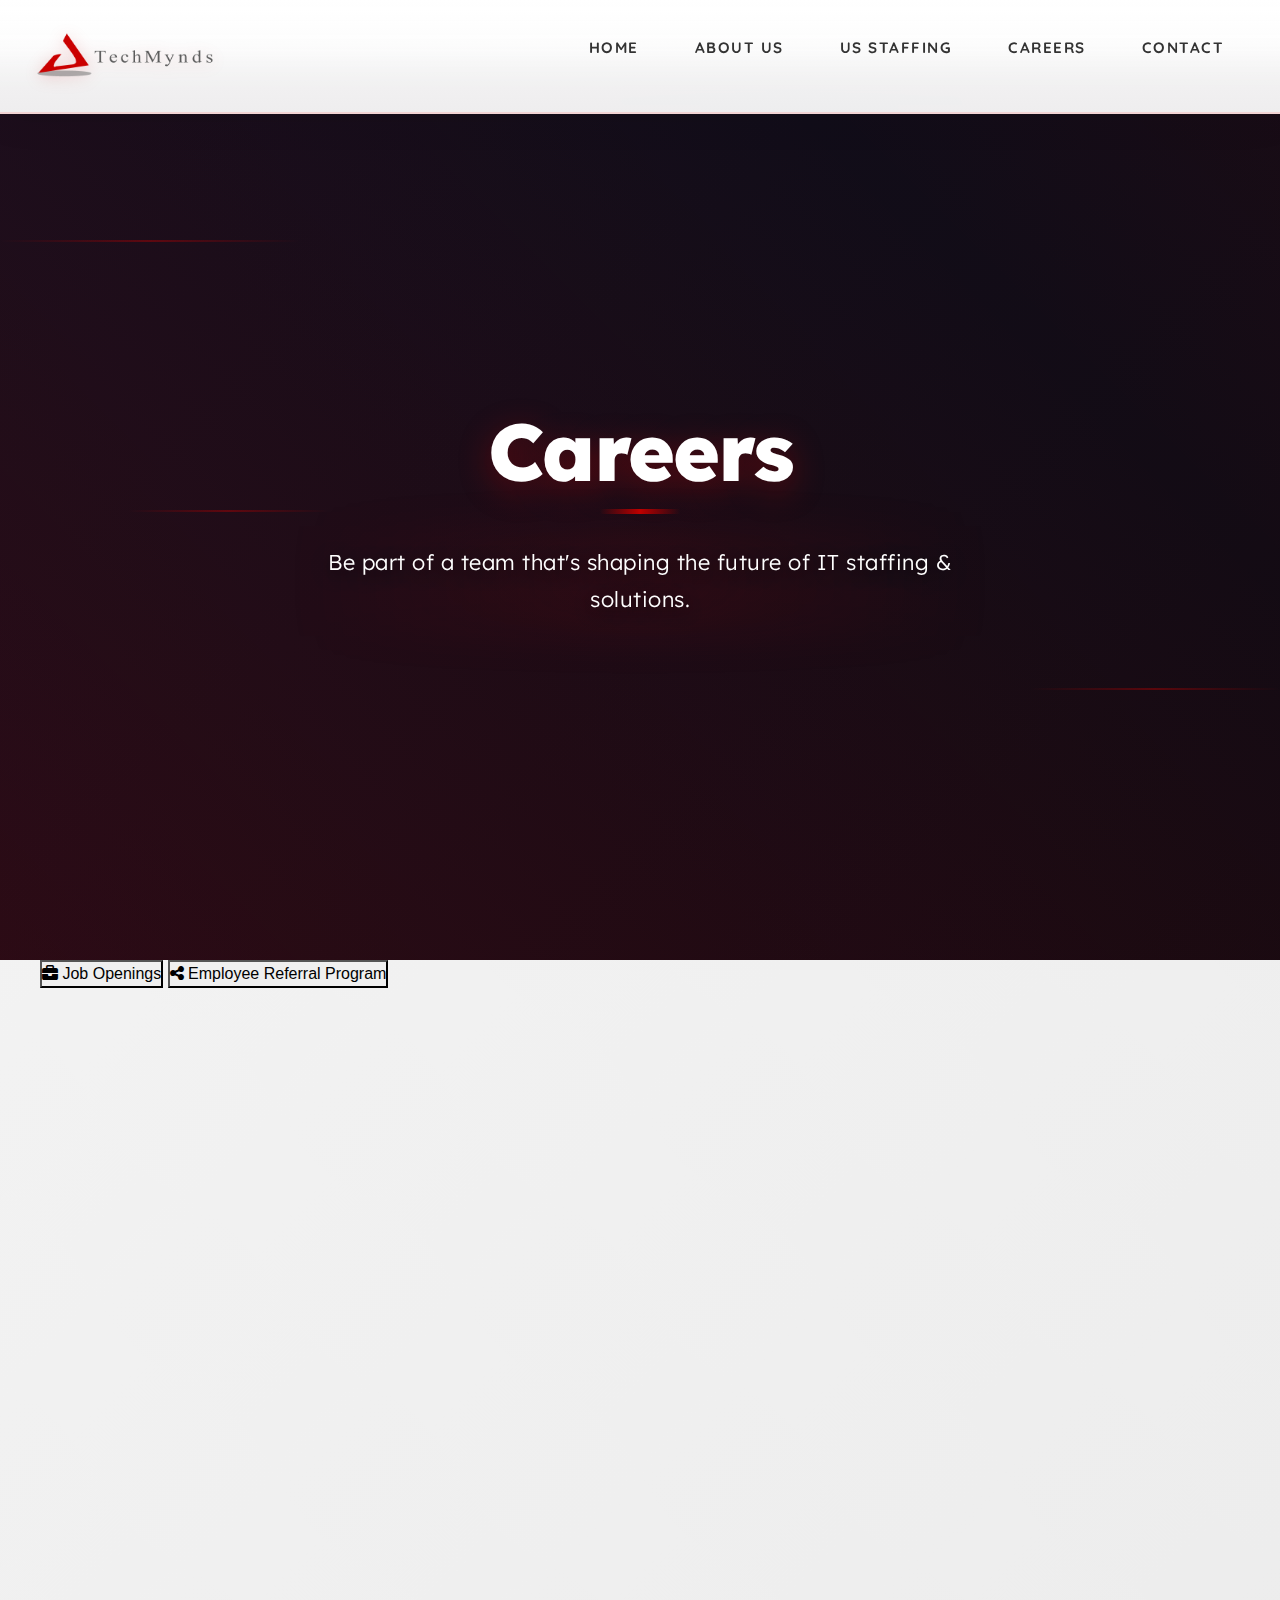
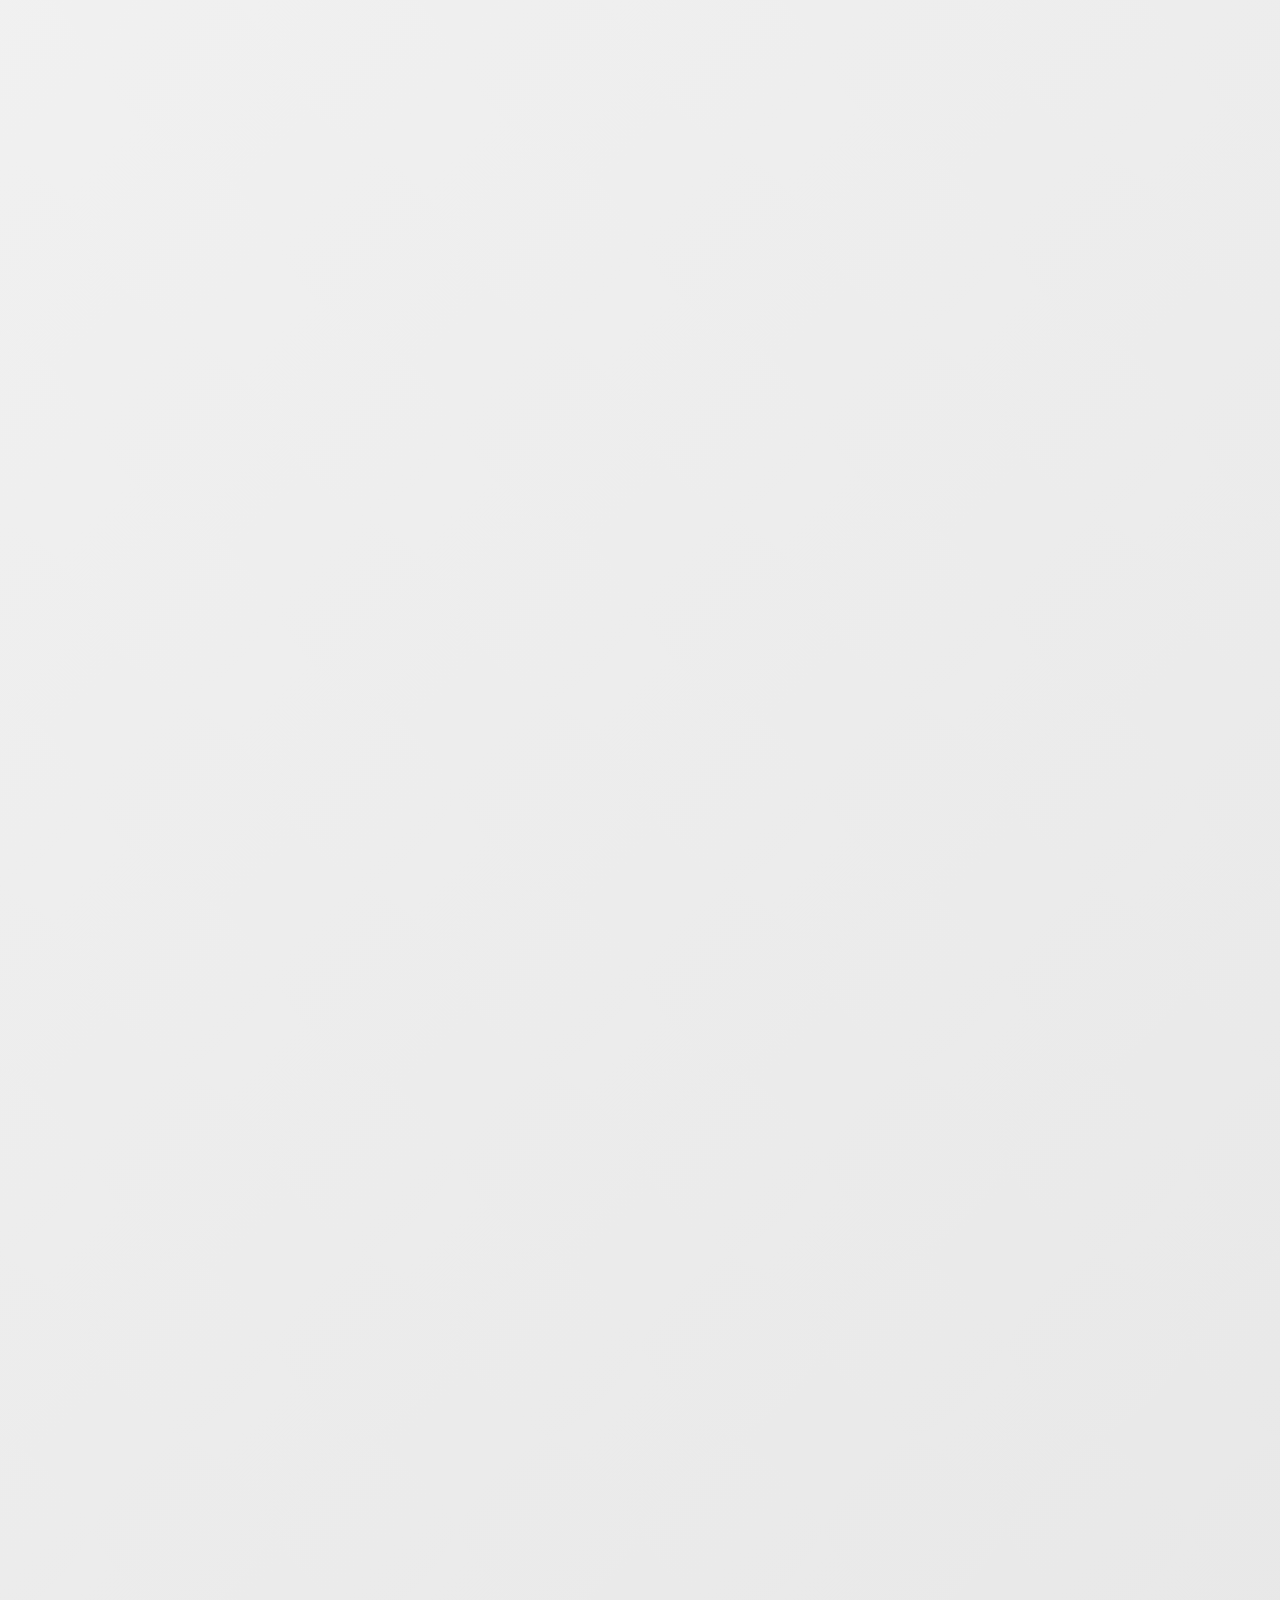
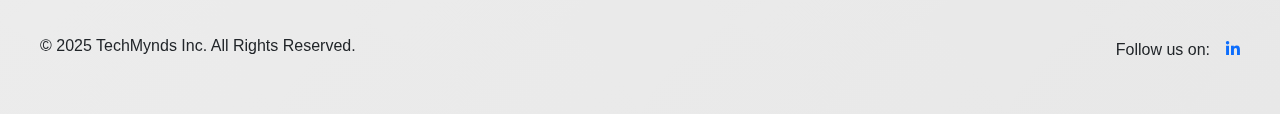
<file: career.html>
<!DOCTYPE html>
<html lang="en">
  <head>
    <meta charset="UTF-8" />
    <meta name="viewport" content="width=device-width, initial-scale=1.0" />
    <title>Careers - TechMynds</title>
    <link rel="icon" href="./Images/Techmynds-logo.png" type="image/png" />
    <link
      href="https://cdn.jsdelivr.net/npm/bootstrap@5.3.0/dist/css/bootstrap.min.css"
      rel="stylesheet"
    />
    <link href="https://unpkg.com/aos@2.3.1/dist/aos.css" rel="stylesheet" />
    <link rel="stylesheet" href="index.css" />
    <link rel="stylesheet" href="career.css" />
    <link rel="preconnect" href="https://fonts.googleapis.com" />
    <link rel="preconnect" href="https://fonts.gstatic.com" crossorigin />
    <link
      href="https://fonts.googleapis.com/css2?family=Castoro:ital@0;1&family=Lexend:wght@375&family=Overpass:ital,wght@0,100..900;1,100..900&family=Quicksand&display=swap"
      rel="stylesheet"
    />
    <link
      rel="stylesheet"
      href="https://cdnjs.cloudflare.com/ajax/libs/font-awesome/6.4.0/css/all.min.css"
    />
    <link
      rel="stylesheet"
      href="https://cdn.jsdelivr.net/npm/bootstrap-icons@1.11.0/font/bootstrap-icons.css"
    />
  </head>
  <body>
    <!-- Navigation Bar -->
    <nav class="main-nav" id="mainNav">
      <div class="nav-container">
        <a href="#" class="brand-logo" data-aos="fade-right">
          <img
            src="./Images/Techmynds-logo.png"
            alt="TechMynds Logo"
            class="logo-image"
          />
        </a>

        <div class="hamburger-btn" id="hamburgerBtn">
          <span class="hamburger-line"></span>
          <span class="hamburger-line"></span>
          <span class="hamburger-line"></span>
        </div>

        <ul class="nav-menu" id="navMenu">
          <li class="nav-item">
            <a
              href="./index.html"
              class="nav-link"
              data-aos="fade-down"
              data-aos-delay="100"
              >Home</a
            >
          </li>
          <li class="nav-item">
            <a
              href="./about.html"
              class="nav-link"
              data-aos="fade-down"
              data-aos-delay="200"
              >About Us</a
            >
          </li>
          <li class="nav-item">
            <a
              href="./usstaffing.html"
              class="nav-link"
              data-aos="fade-down"
              data-aos-delay="300"
              >Us Staffing</a
            >
          </li>
          <li class="nav-item">
            <a
              href="./career.html"
              class="nav-link"
              data-aos="fade-down"
              data-aos-delay="400"
              >Careers</a
            >
          </li>
          <li class="nav-item">
            <a
              href="./contact.html"
              class="nav-link"
              data-aos="fade-down"
              data-aos-delay="500"
              >Contact</a
            >
          </li>
        </ul>
      </div>
    </nav>

    <!-- Hero Section -->
    <section class="hero-section">
      <div class="accent-bar accent-bar-top"></div>
      <div class="accent-bar accent-bar-mid"></div>
      <div class="accent-bar accent-bar-bottom"></div>

      <div class="hero-main">
        <h1 data-aos="fade-up">Careers</h1>
        <p class="glow-text" data-aos="fade-up" data-aos-delay="100">
          Be part of a team that's shaping the future of IT staffing &
          solutions.
        </p>
      </div>
    </section>

    <!-- Navigation Tabs -->
    <section class="tabs-section">
      <div class="container">
        <div class="tabs-wrapper">
          <button class="tab-btn active" data-tab="jobs">
            <i class="fas fa-briefcase"></i> Job Openings
          </button>
          <button class="tab-btn" data-tab="referral">
            <i class="fas fa-share-alt"></i> Employee Referral Program
          </button>
        </div>
      </div>
    </section>

    <!-- Job Openings Tab Content -->
    <section class="tab-content active" id="jobs-tab">
      <div class="container">
        <div class="row gx-4 gy-4 align-items-start">
          <!-- Job Listings -->
          <aside
            class="col-lg-4 col-md-5"
            data-aos="fade-right"
            data-aos-duration="800"
          >
            <h3
              class="listings-title"
              data-aos="fade-up"
              data-aos-duration="800"
            >
              Available Positions
            </h3>
            <div id="jobListingsContainer"></div>
          </aside>

          <!-- Job Details -->
          <section
            class="col-lg-8 col-md-7"
            data-aos="fade-left"
            data-aos-duration="800"
            data-aos-delay="100"
          >
            <div
              class="job-details-panel"
              id="jobDetailsPanel"
              data-aos="fade-up"
              data-aos-duration="1000"
              data-aos-delay="200"
            >
              <div class="details-header">
                <h3>Position Details</h3>
              </div>

              <div class="job-title-section">
                <h4>
                  Position: <span id="detailJobTitle">Software Developer</span>
                </h4>
              </div>

              <div class="meta-grid">
                <div class="meta-card">
                  <span class="meta-label">Salary</span>
                  <div class="meta-value" id="detailSalary">
                    $155,688.00 per year
                  </div>
                </div>
                <div class="meta-card">
                  <span class="meta-label">Openings</span>
                  <div class="meta-value" id="detailOpenings">5</div>
                </div>
                <div class="meta-card">
                  <span class="meta-label">Posted Date</span>
                  <div class="meta-value" id="detailPostedDate">01/15/2025</div>
                </div>
              </div>

              <div class="job-section">
                <span class="job-section-label">Work Schedule</span>
                <div class="meta-value" id="detailWorkHours">
                  Fulltime, 40 hrs/week
                </div>
              </div>

              <div class="job-section">
                <span class="job-section-label">Location</span>
                <div class="meta-value" id="detailLocation">
                  TechMynds Inc, 1981 J N Pease Place, Suite 104, Charlotte, NC
                  28262
                </div>
              </div>

              <div class="job-section">
                <span class="job-section-label">Required Experience</span>
                <div class="job-section-content" id="detailExperience">
                  Experience of Six (6) Months should include working with
                  Security Testing/Analysis of Cloud Based Networks/Applications
                  (Azure/AWS/GCP).
                </div>
              </div>

              <div class="job-section">
                <span class="job-section-label"
                  >Education & Qualifications</span
                >
                <div class="job-section-content" id="detailEducation">
                  Master's degree in Computer Science or related field
                  preferred; Bachelor's plus five years of progressive
                  experience accepted.
                </div>
              </div>

              <div class="job-section">
                <span class="job-section-label">Key Responsibilities</span>
                <div class="job-section-content" id="detailDuties">
                  Develop Java based applications using latest software design
                  principles and technologies.
                </div>
              </div>

              <div class="d-flex justify-content-end">
                <button class="apply-btn" onclick="openJobApplicationForm()">
                  Apply Now
                </button>
              </div>
            </div>
          </section>
        </div>
      </div>
    </section>

    <!-- Employee Referral Tab Content -->
    <section class="tab-content" id="referral-tab">
      <div class="container">
        <div class="referral-content">
          <div
            class="referral-header"
            data-aos="fade-up"
            data-aos-duration="800"
          >
            <h2 data-aos="fade-up" data-aos-duration="800">
              Employee Referral Program
            </h2>
            <p
              class="referral-subtitle"
              data-aos="fade-up"
              data-aos-duration="800"
              data-aos-delay="100"
            >
              Be part of a dynamic team that values innovation, collaboration,
              and continuous growth.
            </p>
          </div>

          <div class="referral-wrapper">
            <!-- Left Text Section -->
            <div
              class="referral-text"
              data-aos="fade-right"
              data-aos-duration="800"
              data-aos-delay="100"
            >
              <p>
                At <strong>TechMynds Inc</strong>, we're not just building jobs
                – we're building careers. Our team is passionate about
                connecting the right talent with the right opportunities and
                fostering an environment where everyone can thrive.
              </p>
              <p>
                We believe in innovation, collaboration, and growth. Every team
                member is valued, and every voice matters. Whether you're an
                experienced professional or just starting your journey,
                TechMynds offers the tools, mentorship, and opportunities you
                need to succeed.
              </p>
              <p>
                Our culture celebrates creativity, encourages bold thinking, and
                supports professional development. When you join us, you're
                joining a community committed to making an impact in the tech
                industry.
              </p>
              <h3 class="referral-benefits-title">Why Participate?</h3>
              <ul class="benefits-list">
                <li>
                  <i class="fas fa-check-circle"></i>
                  <span>Get rewarded for successful referrals</span>
                </li>
                <li>
                  <i class="fas fa-check-circle"></i>
                  <span>Help build a stronger team</span>
                </li>
                <li>
                  <i class="fas fa-check-circle"></i>
                  <span>Earn special bonuses and recognition</span>
                </li>
                <li>
                  <i class="fas fa-check-circle"></i>
                  <span>Support your professional network</span>
                </li>
              </ul>
            </div>

            <!-- Right Card Section -->
            <div
              class="referral-card-wrapper"
              data-aos="zoom-in"
              data-aos-duration="800"
              data-aos-delay="200"
            >
              <div class="referral-card">
                <div class="card-icon">
                  <i class="fas fa-gift"></i>
                </div>
                <h3>Employee Referral Program</h3>
                <p>
                  Know someone who would be a perfect fit for our team? Help us
                  find great talent and get rewarded for it!
                </p>
                <p class="card-details">
                  Refer a candidate to TechMynds Inc. If your referral is hired,
                  you'll receive a special reward as a token of our
                  appreciation. It's our way of saying thank you for helping us
                  build a stronger team.
                </p>
                <button class="referral-btn" onclick="openReferralForm()">
                  Start Referring Now
                </button>
              </div>
            </div>
          </div>
        </div>
      </div>
    </section>

    <!-- Job Application Modal -->
    <div id="jobApplicationModal" class="modal-overlay">
      <div class="modal-content">
        <button class="modal-close" onclick="closeJobApplicationForm()">
          &times;
        </button>
        <h2 class="modal-title">Apply for Position</h2>
        <p class="modal-subtitle">
          Position: <strong id="jobPositionName">Software Developer</strong>
        </p>

        <form id="jobApplicationForm" class="application-form">
          <div class="form-group">
            <label for="jobFullName" class="form-label"
              >Full Name <span class="required">*</span></label
            >
            <input
              type="text"
              id="jobFullName"
              name="name"
              class="form-input"
              placeholder="Enter your full name"
              required
            />
          </div>

          <div class="form-group">
            <label for="jobEmail" class="form-label"
              >Email <span class="required">*</span></label
            >
            <input
              type="email"
              id="jobEmail"
              name="email"
              class="form-input"
              placeholder="Enter your email"
              required
            />
          </div>

          <div class="form-group">
            <label for="jobPhone" class="form-label"
              >Phone Number <span class="required">*</span></label
            >
            <input
              type="tel"
              id="jobPhone"
              name="phone"
              class="form-input"
              placeholder="Enter your phone number"
              required
            />
          </div>

          <input type="hidden" id="jobTitleHidden" name="job_applied_for" />

          <div class="form-group">
            <label for="jobResume" class="form-label"
              >Upload Resume (PDF, DOC, DOCX - Max 10MB)
              <span class="required">*</span></label
            >
            <div class="file-upload">
              <input
                type="file"
                id="jobResume"
                name="resumeFile"
                class="file-input"
                accept=".pdf,.doc,.docx"
                required
              />
              <span class="file-label">Choose file or drag here</span>
            </div>
            <div
              class="form-text"
              style="font-size: 0.875rem; color: #6c757d; margin-top: 0.25rem"
            >
              Accepted formats: PDF, DOC, DOCX. Maximum size: 10MB
            </div>
          </div>

          <button type="submit" class="submit-btn">Submit Application</button>
        </form>

        <div
          id="jobThankYouMessage"
          class="thank-you-container d-none mt-3 text-center"
        >
          <div
            class="checkmark-circle mb-3"
            style="font-size: 3rem; color: var(--accent)"
          >
            <i class="bi bi-check-circle-fill"></i>
          </div>
          <h5>Thank You for Your Application!</h5>
          <p>
            We have received your application and will review it shortly.<br />
            Our HR team will contact you if your qualifications match our
            requirements.
          </p>
        </div>
      </div>
    </div>

    <!-- Referral Application Modal -->
    <div id="referralApplicationModal" class="modal-overlay">
      <div class="modal-content">
        <button class="modal-close" onclick="closeReferralForm()">
          &times;
        </button>
        <h2 class="modal-title">Submit a Referral</h2>
        <p class="modal-subtitle">Help us find great talent!</p>

        <form id="referralApplicationForm" class="application-form">
          <!-- Your Information -->
          <fieldset class="form-fieldset">
            <legend class="fieldset-legend">Your Information</legend>

            <div class="form-group">
              <label for="refYourName" class="form-label"
                >Your Full Name <span class="required">*</span></label
              >
              <input
                type="text"
                id="refYourName"
                name="referrer_name"
                class="form-input"
                placeholder="Enter your full name"
                required
              />
            </div>

            <div class="form-group">
              <label for="refYourEmail" class="form-label"
                >Your Email <span class="required">*</span></label
              >
              <input
                type="email"
                id="refYourEmail"
                name="referrer_email"
                class="form-input"
                placeholder="Enter your email"
                required
              />
            </div>

            <div class="form-group">
              <label for="refYourPhone" class="form-label"
                >Your Phone Number <span class="required">*</span></label
              >
              <input
                type="tel"
                id="refYourPhone"
                name="referrer_phone"
                class="form-input"
                placeholder="Enter your phone number"
                required
              />
            </div>
          </fieldset>

          <!-- Candidate Information -->
          <fieldset class="form-fieldset">
            <legend class="fieldset-legend">Candidate Information</legend>

            <div class="form-group">
              <label for="refCandidateName" class="form-label"
                >Candidate Full Name <span class="required">*</span></label
              >
              <input
                type="text"
                id="refCandidateName"
                name="candidate_name"
                class="form-input"
                placeholder="Enter candidate's full name"
                required
              />
            </div>

            <div class="form-group">
              <label for="refCandidateEmail" class="form-label"
                >Candidate Email <span class="required">*</span></label
              >
              <input
                type="email"
                id="refCandidateEmail"
                name="candidate_email"
                class="form-input"
                placeholder="Enter candidate's email"
                required
              />
            </div>

            <div class="form-group">
              <label for="refCandidatePhone" class="form-label"
                >Candidate Phone Number <span class="required">*</span></label
              >
              <input
                type="tel"
                id="refCandidatePhone"
                name="candidate_phone"
                class="form-input"
                placeholder="Enter candidate's phone number"
                required
              />
            </div>

            <div class="form-group">
              <label for="refCandidatePosition" class="form-label"
                >Position Interested In <span class="required">*</span></label
              >
              <select
                id="refCandidatePosition"
                name="position"
                class="form-input"
                required
              >
                <option value="">-- Select a position --</option>
                <option value="Software Developer">Software Developer</option>
                <option value="AWS DevOps Engineer">AWS DevOps Engineer</option>
                <option value="Frontend Developer">Frontend Developer</option>
                <option value="Java Backend Developer">
                  Java Backend Developer
                </option>
                <option value="QA Automation Engineer">
                  QA Automation Engineer
                </option>
                <option value="Cloud Infrastructure Engineer">
                  Cloud Infrastructure Engineer
                </option>
              </select>
            </div>

            <div class="form-group">
              <label for="refCandidateResume" class="form-label"
                >Candidate Resume (PDF, DOC, DOCX - Max 10MB)
                <span class="required">*</span></label
              >
              <div class="file-upload">
                <input
                  type="file"
                  id="refCandidateResume"
                  name="candidateResume"
                  class="file-input"
                  accept=".pdf,.doc,.docx"
                  required
                />
                <span class="file-label">Choose file or drag here</span>
              </div>
              <div
                class="form-text"
                style="font-size: 0.875rem; color: #6c757d; margin-top: 0.25rem"
              >
                Accepted formats: PDF, DOC, DOCX. Maximum size: 10MB
              </div>
            </div>

            <div class="form-group">
              <label for="refNotes" class="form-label">Additional Notes</label>
              <textarea
                id="refNotes"
                name="notes"
                class="form-input form-textarea"
                placeholder="Why do you think this candidate is a good fit?"
              ></textarea>
            </div>
          </fieldset>

          <button type="submit" class="submit-btn">Submit Referral</button>
        </form>

        <div
          id="referralThankYouMessage"
          class="thank-you-container d-none mt-3 text-center"
        >
          <div
            class="checkmark-circle mb-3"
            style="font-size: 3rem; color: var(--accent)"
          >
            <i class="bi bi-check-circle-fill"></i>
          </div>
          <h5>Thank You for Your Referral!</h5>
          <p>
            We have received your referral and will review it shortly.<br />
            Our HR team will contact you about the referral status.
          </p>
        </div>
      </div>
    </div>

    <!-- Footer Section -->
    <footer class="footer-main">
      <div class="footer-blur-background"></div>
      <div class="container py-5">
        <div class="row d-flex justify-content-between align-items-start">
          <div
            class="col-lg-3 col-md-6 mb-4 text-md-start"
            data-aos="fade-right"
            data-aos-duration="1000"
          >
            <img
              src="./Images/Techmynds-logo.png"
              alt="TechMynds Logo"
              class="footer-logo mb-3"
            />
            <p class="company-description">
              Premier IT staffing and recruitment solutions connecting talent
              with opportunity across the USA.
            </p>
          </div>

          <div
            class="col-lg-2 col-md-3 mb-4 text-center"
            data-aos="fade-up"
            data-aos-duration="1000"
            data-aos-delay="100"
          >
            <h5>Quick Links</h5>
            <ul class="list-unstyled">
              <li><a href="index.html" class="footer-link">Home</a></li>
              <li><a href="about.html" class="footer-link">About Us</a></li>
              <li>
                <a href="usstaffing.html" class="footer-link">US Staffing</a>
              </li>
              <li><a href="career.html" class="footer-link">Career</a></li>
              <li><a href="contact.html" class="footer-link">Contact</a></li>
            </ul>
          </div>

          <div
            class="col-lg-5 col-md-6 mb-4 footer-contact-info text-md-start"
            data-aos="fade-left"
            data-aos-duration="1000"
            data-aos-delay="200"
          >
            <h5>Connect With Us</h5>
            <ul class="list-unstyled contact-list">
              <li class="d-flex mb-2">
                <i class="fas fa-envelope me-3 mt-1"></i>
                <a href="mailto:hr@techmyndsinc.com" class="footer-link p-0"
                  >hr@techmyndsinc.com</a
                >
              </li>
              <li class="d-flex mb-2">
                <i class="fas fa-phone-alt me-3 mt-1"></i>
                <a href="tel:+17325876750" class="footer-link p-0"
                  >+1 732-587-6750</a
                >
              </li>
              <li class="d-flex">
                <i class="fas fa-map-marker-alt me-3 mt-1"></i>
                <a
                  href="https://www.google.com/maps/search/?api=1&query=1981+J+N+Pease+Pl+Ste+104+Charlotte+NC+28262"
                  target="_blank"
                  rel="noopener noreferrer"
                  class="footer-link p-0"
                >
                  1981 J N Pease Pl Ste, 104 Charlotte, NC 28262
                </a>
              </li>
            </ul>
          </div>
        </div>

        <hr
          class="footer-divider my-4"
          data-aos="fade"
          data-aos-duration="1000"
          data-aos-delay="400"
        />

        <div class="row align-items-center justify-content-between pt-2">
          <div class="col-md-6 text-center text-md-start mb-2">
            <p class="copyright-text mb-0">
              &copy; 2025 TechMynds Inc. All Rights Reserved.
            </p>
          </div>

          <div class="col-md-6 text-center text-md-end">
            <div
              class="social-links-combined d-flex justify-content-center justify-content-md-end"
            >
              <span class="mb-0 me-3 d-none d-sm-block">Follow us on:</span>
              <a
                href="https://www.linkedin.com/company/techmyndsinc/"
                target="_blank"
                aria-label="LinkedIn"
                class="social-icon-footer"
              >
                <i class="fab fa-linkedin-in"></i>
              </a>
            </div>
          </div>
        </div>
      </div>
    </footer>

    <script src="https://cdn.jsdelivr.net/npm/bootstrap@5.3.0/dist/js/bootstrap.bundle.min.js"></script>
    <script src="https://unpkg.com/aos@2.3.1/dist/aos.js"></script>
    <script>
      // ============================================
      // 🔥 CRITICAL: REPLACE WITH YOUR ACTUAL GOOGLE APPS SCRIPT WEB APP URL
      // ============================================
      const JOB_APPLICATION_SCRIPT_URL =
        "YOUR_JOB_APPLICATION_GOOGLE_SCRIPT_URL_HERE";
      const REFERRAL_SCRIPT_URL = "YOUR_REFERRAL_GOOGLE_SCRIPT_URL_HERE";

      // Initialize AOS
      AOS.init({
        duration: 800,
        once: true,
        offset: 50,
      });

      // Navigation functionality
      const hamburgerBtn = document.getElementById("hamburgerBtn");
      const navMenu = document.getElementById("navMenu");
      const mainNav = document.getElementById("mainNav");
      const navLinks = document.querySelectorAll(".nav-link");

      hamburgerBtn.addEventListener("click", () => {
        hamburgerBtn.classList.toggle("active");
        navMenu.classList.toggle("active");
      });

      navLinks.forEach((link) => {
        link.addEventListener("click", () => {
          hamburgerBtn.classList.remove("active");
          navMenu.classList.remove("active");
        });
      });

      document.addEventListener("click", (e) => {
        if (!navMenu.contains(e.target) && !hamburgerBtn.contains(e.target)) {
          hamburgerBtn.classList.remove("active");
          navMenu.classList.remove("active");
        }
      });

      window.addEventListener("scroll", () => {
        if (window.scrollY > 50) {
          mainNav.classList.add("scrolled");
        } else {
          mainNav.classList.remove("scrolled");
        }
      });

      // Tab switching functionality
      const tabBtns = document.querySelectorAll(".tab-btn");
      const tabContents = document.querySelectorAll(".tab-content");

      tabBtns.forEach((btn) => {
        btn.addEventListener("click", () => {
          const tabName = btn.getAttribute("data-tab");

          tabBtns.forEach((b) => b.classList.remove("active"));
          tabContents.forEach((content) => content.classList.remove("active"));

          btn.classList.add("active");
          document.getElementById(tabName + "-tab").classList.add("active");
        });
      });

      // Job data
      const allJobs = [
        {
          id: 1,
          title: "Software Developer",
          listing: { location: "Charlotte, NC", openings: 5 },
          details: {
            postedDate: "01/15/2025",
            salary: "$155,688.00 per year",
            openings: 5,
            location:
              "TechMynds Inc, 1981 J N Pease Place, Suite 104, Charlotte, NC 28262",
            workingHours: "Fulltime, 30 hrs/week",
            experience:
              "Experience of Six (6) Months should include working with Security Testing/Analysis of Cloud Based Networks/Applications (Azure/AWS/GCP). Travel and/or relocation to unanticipated client sites within USA may be required.",
            education:
              "Master's degree in Computer Science or related field preferred; Bachelor's plus five years of progressive experience accepted.",
            duties:
              "Develop Java based applications using latest software design principles and technologies. Requirements gathering, Analysis, Design, Development and Testing of application using AGILE methodology (SCRUM) in a test-driven development (TDD) approach. Migrate existing Monolithic architecture to Microservices architecture using Spring Boot & Spring Cloud. Develop enterprise applications using Spring Boot, Hibernate, Spring IOC, Spring MVC, Spring JDBC. Implement authentication and authorization using Spring Security and OAuth2. Design, develop, and test HTML5, CSS3, Bootstrap, JavaScript, jQuery and React.JS.",
          },
        },
        {
          id: 2,
          title: "AWS DevOps Engineer",
          listing: { location: "San Francisco, CA", openings: 3 },
          details: {
            postedDate: "01/10/2025",
            salary: "$165,000.00 per year",
            openings: 3,
            location:
              "TechMynds Inc, 345 Market Street, Suite 200, San Francisco, CA 94105",
            workingHours: "Fulltime, 40 hrs/week",
            experience:
              "Experience with AWS infrastructure, CI/CD pipelines, and cloud deployment. Knowledge of containerization and orchestration tools is required. Minimum 3 years of DevOps experience in production environments.",
            education:
              "Bachelor's degree in Computer Science or related field. AWS certifications preferred.",
            duties:
              "Design and implement scalable cloud infrastructure using AWS services. Manage CI/CD pipelines for automated deployments. Monitor and optimize system performance and reliability using CloudWatch. Implement Infrastructure as Code (IaC) using Terraform and CloudFormation.",
          },
        },
        {
          id: 3,
          title: "Frontend Developer",
          listing: { location: "Austin, TX", openings: 4 },
          details: {
            postedDate: "01/08/2025",
            salary: "$145,000.00 per year",
            openings: 4,
            location:
              "TechMynds Inc, 500 Congress Avenue, Suite 1200, Austin, TX 78701",
            workingHours: "Fulltime, 40 hrs/week",
            experience:
              "Minimum 2-3 years of professional experience with React, Vue, or Angular frameworks. Strong knowledge of HTML5, CSS3, and JavaScript ES6+. Experience with Redux or similar state management libraries.",
            education:
              "Bachelor's degree in Computer Science or related field. Strong portfolio of previous work required.",
            duties:
              "Design and develop responsive web applications using modern frameworks. Create user-friendly interfaces with HTML5, CSS3, and JavaScript. Build dynamic applications using React.JS. Implement RESTful API integrations for backend services.",
          },
        },
        {
          id: 4,
          title: "Java Backend Developer",
          listing: { location: "New York, NY", openings: 2 },
          details: {
            postedDate: "01/12/2025",
            salary: "$160,000.00 per year",
            openings: 2,
            location:
              "TechMynds Inc, 250 Park Avenue, Suite 500, New York, NY 10169",
            workingHours: "Fulltime, 40 hrs/week",
            experience:
              "Minimum 4 years of experience with Java and Spring Framework. Strong knowledge of microservices architecture, RESTful APIs, and database design. Experience with Maven and CI/CD pipelines.",
            education:
              "Bachelor's degree in Computer Science or related field.",
            duties:
              "Design and develop scalable backend services using Java and Spring Boot. Build and maintain RESTful APIs for web and mobile applications. Implement database schemas and optimize queries for performance.",
          },
        },
        {
          id: 5,
          title: "QA Automation Engineer",
          listing: { location: "Boston, MA", openings: 3 },
          details: {
            postedDate: "01/05/2025",
            salary: "$135,000.00 per year",
            openings: 3,
            location:
              "TechMynds Inc, 200 Clarendon Street, Suite 300, Boston, MA 02116",
            workingHours: "Fulltime, 40 hrs/week",
            experience:
              "Minimum 3 years of QA automation experience with Selenium, TestNG, or similar frameworks. Strong knowledge of Java or Python for test automation. Experience with CI/CD tools like Jenkins.",
            education:
              "Bachelor's degree in Computer Science or related field.",
            duties:
              "Develop and maintain automated test scripts for web and mobile applications. Create comprehensive test plans and test cases. Execute regression testing and identify bugs. Integrate automated tests into CI/CD pipelines.",
          },
        },
        {
          id: 6,
          title: "Cloud Infrastructure Engineer",
          listing: { location: "Seattle, WA", openings: 2 },
          details: {
            postedDate: "01/18/2025",
            salary: "$170,000.00 per year",
            openings: 2,
            location:
              "TechMynds Inc, 1111 Third Avenue, Suite 600, Seattle, WA 98101",
            workingHours: "Fulltime, 40 hrs/week",
            experience:
              "Minimum 4-5 years of cloud infrastructure experience with AWS, Azure, or GCP. Strong knowledge of network design, security, and compliance. Experience with Infrastructure as Code tools.",
            education:
              "Bachelor's degree in Computer Science or related field.",
            duties:
              "Design and implement cloud infrastructure solutions for enterprise clients. Ensure scalability, availability, and security of cloud environments. Manage networking, storage, and compute resources across cloud platforms.",
          },
        },
      ];

      // Populate job listings
      const listingsContainer = document.getElementById("jobListingsContainer");
      allJobs.forEach((job, index) => {
        const listing = document.createElement("div");
        listing.className = "job-listing-card" + (index === 0 ? " active" : "");
        listing.onclick = () => selectJobPosition(index);
        listing.setAttribute("data-aos", "fade-up");
        listing.setAttribute("data-aos-duration", "800");
        listing.setAttribute("data-aos-delay", index * 100);
        listing.innerHTML = `
          <div class="job-card-title">${job.title}</div>
          <div class="job-card-info">
            <strong>Location:</strong> ${job.listing.location}
          </div>
          <div class="job-card-info">
            <strong>Salary:</strong> ${job.details.salary}
          </div>
        `;
        listingsContainer.appendChild(listing);
      });

      // Select job position
      function selectJobPosition(index) {
        const job = allJobs[index];
        const details = job.details;

        document.querySelectorAll(".job-listing-card").forEach((card, i) => {
          card.classList.toggle("active", i === index);
        });

        document.getElementById("detailJobTitle").textContent = job.title;
        document.getElementById("detailSalary").textContent = details.salary;
        document.getElementById("detailOpenings").textContent =
          details.openings;
        document.getElementById("detailPostedDate").textContent =
          details.postedDate;
        document.getElementById("detailWorkHours").textContent =
          details.workingHours;
        document.getElementById("detailLocation").textContent =
          details.location;
        document.getElementById("detailExperience").textContent =
          details.experience;
        document.getElementById("detailEducation").textContent =
          details.education;
        document.getElementById("detailDuties").textContent = details.duties;

        AOS.refresh();
      }

      selectJobPosition(0);

      // ============================================
      // FORM VALIDATION
      // ============================================
      const validationRules = {
        name: {
          pattern: /^[a-zA-Z\s]{2,50}$/,
          message:
            "Name must be 2-50 characters and contain only letters and spaces",
        },
        email: {
          pattern: /^[^\s@]+@[^\s@]+\.[^\s@]+$/,
          message: "Please enter a valid email address",
        },
        phone: {
          pattern: /^[0-9]{10}$/,
          message: "Please enter a valid 10-digit phone number",
        },
      };

      function showError(inputElement, message) {
        removeError(inputElement);
        inputElement.classList.add("is-invalid");

        const errorDiv = document.createElement("div");
        errorDiv.className = "invalid-feedback d-block";
        errorDiv.textContent = message;
        errorDiv.setAttribute("data-error-for", inputElement.id);

        inputElement.parentElement.appendChild(errorDiv);
      }

      function removeError(inputElement) {
        inputElement.classList.remove("is-invalid");
        inputElement.classList.add("is-valid");

        const existingError = inputElement.parentElement.querySelector(
          `[data-error-for="${inputElement.id}"]`
        );
        if (existingError) {
          existingError.remove();
        }
      }

      function clearAllValidation(formId) {
        const inputs = document.querySelectorAll(
          `#${formId} input:not([type="file"]), #${formId} select, #${formId} textarea`
        );
        inputs.forEach((input) => {
          input.classList.remove("is-invalid", "is-valid");
          const error = input.parentElement.querySelector(
            `[data-error-for="${input.id}"]`
          );
          if (error) error.remove();
        });
      }

      function validateField(inputElement) {
        const fieldName = inputElement.name;
        const value = inputElement.value.trim();

        if (!value && inputElement.required) {
          showError(
            inputElement,
            `${
              inputElement.labels[0]?.textContent.replace("*", "").trim() ||
              "This field"
            } is required`
          );
          return false;
        }

        if (validationRules[fieldName]) {
          const rule = validationRules[fieldName];
          if (!rule.pattern.test(value)) {
            showError(inputElement, rule.message);
            return false;
          }
        }

        removeError(inputElement);
        return true;
      }

      function setupRealtimeValidation(formId) {
        const form = document.getElementById(formId);
        const inputs = form.querySelectorAll(
          'input[name="name"], input[name="email"], input[name="phone"], input[name="referrer_name"], input[name="referrer_email"], input[name="referrer_phone"], input[name="candidate_name"], input[name="candidate_email"], input[name="candidate_phone"]'
        );

        inputs.forEach((input) => {
          input.addEventListener("blur", function () {
            if (this.value.trim()) {
              validateField(this);
            }
          });

          input.addEventListener("input", function () {
            if (this.classList.contains("is-invalid")) {
              removeError(this);
            }
          });
        });
      }

      function setupPhoneFormatting(inputId) {
        const phoneInput = document.getElementById(inputId);
        phoneInput.addEventListener("input", function (e) {
          this.value = this.value.replace(/\D/g, "");
        });
      }

      function setupEmailValidation(inputId) {
        const emailInput = document.getElementById(inputId);
        emailInput.addEventListener("input", function () {
          this.value = this.value.replace(/\s/g, "");
        });
      }

      function setupNameFormatting(inputId) {
        const nameInput = document.getElementById(inputId);
        nameInput.addEventListener("blur", function () {
          const words = this.value.trim().split(" ");
          const capitalized = words
            .map((word) => {
              if (word.length > 0) {
                return (
                  word.charAt(0).toUpperCase() + word.slice(1).toLowerCase()
                );
              }
              return word;
            })
            .join(" ");
          this.value = capitalized;
        });
      }

      // ============================================
      // JOB APPLICATION MODAL
      // ============================================
      function openJobApplicationForm() {
        const jobTitle = document.getElementById("detailJobTitle").textContent;
        document.getElementById("jobPositionName").textContent = jobTitle;
        document.getElementById("jobTitleHidden").value = jobTitle;
        document.getElementById("jobApplicationModal").classList.add("active");
        document.body.style.overflow = "hidden";
      }

      function closeJobApplicationForm() {
        document
          .getElementById("jobApplicationModal")
          .classList.remove("active");
        document.body.style.overflow = "auto";
        document.getElementById("jobApplicationForm").reset();
        document
          .getElementById("jobApplicationForm")
          .classList.remove("d-none");
        document.getElementById("jobThankYouMessage").classList.add("d-none");
        clearAllValidation("jobApplicationForm");
      }

      // Initialize job application form
      setupRealtimeValidation("jobApplicationForm");
      setupPhoneFormatting("jobPhone");
      setupEmailValidation("jobEmail");
      setupNameFormatting("jobFullName");

      // Job Application Form Submission
      document
        .getElementById("jobApplicationForm")
        .addEventListener("submit", async function (e) {
          e.preventDefault();

          const nameInput = document.getElementById("jobFullName");
          const emailInput = document.getElementById("jobEmail");
          const phoneInput = document.getElementById("jobPhone");

          const isNameValid = validateField(nameInput);
          const isEmailValid = validateField(emailInput);
          const isPhoneValid = validateField(phoneInput);

          if (!isNameValid || !isEmailValid || !isPhoneValid) {
            const firstError = this.querySelector(".is-invalid");
            if (firstError) {
              firstError.focus();
              firstError.scrollIntoView({
                behavior: "smooth",
                block: "center",
              });
            }
            return;
          }

          const submitBtn = this.querySelector('button[type="submit"]');
          const originalBtnText = submitBtn.textContent;
          submitBtn.disabled = true;
          submitBtn.textContent = "Uploading...";

          const modalContent = document.querySelector(
            "#jobApplicationModal .modal-content"
          );
          const existingMsgBox = modalContent.querySelector(
            ".alert-danger, .alert-warning"
          );
          if (existingMsgBox) {
            existingMsgBox.remove();
          }

          try {
            const fileInput = document.getElementById("jobResume");
            if (!fileInput.files || fileInput.files.length === 0) {
              throw new Error("Please select a resume file to upload.");
            }

            const file = fileInput.files[0];
            const maxSize = 10 * 1024 * 1024;

            if (file.size > maxSize) {
              throw new Error(
                "File size must be less than 10MB. Your file is " +
                  (file.size / (1024 * 1024)).toFixed(2) +
                  "MB."
              );
            }

            const allowedTypes = [".pdf", ".doc", ".docx"];
            const fileExt = "." + file.name.split(".").pop().toLowerCase();
            if (!allowedTypes.includes(fileExt)) {
              throw new Error(
                "Please upload a PDF, DOC, or DOCX file. Your file type: " +
                  fileExt
              );
            }

            console.log(
              `📎 Processing file: ${file.name} (${(file.size / 1024).toFixed(
                2
              )} KB)`
            );
            submitBtn.textContent = "Processing file...";

            const base64File = await new Promise((resolve, reject) => {
              const reader = new FileReader();
              reader.onload = () => resolve(reader.result.split(",")[1]);
              reader.onerror = reject;
              reader.readAsDataURL(file);
            });

            console.log("✅ File converted to base64");
            submitBtn.textContent = "Submitting...";

            const formData = {
              name: nameInput.value,
              email: emailInput.value,
              phone: phoneInput.value,
              job_applied_for: document.getElementById("jobTitleHidden").value,
              fileName: file.name,
              fileData: base64File,
              mimeType: file.type || "application/pdf",
            };

            console.log("📤 Sending to Google Apps Script...");

            const response = await fetch(JOB_APPLICATION_SCRIPT_URL, {
              method: "POST",
              headers: {
                "Content-Type": "application/x-www-form-urlencoded",
              },
              body: new URLSearchParams(formData),
            });

            console.log("📡 Response received");

            this.classList.add("d-none");
            document
              .getElementById("jobThankYouMessage")
              .classList.remove("d-none");
            console.log("✅ Application submitted successfully!");

            setTimeout(() => {
              closeJobApplicationForm();
            }, 3000);
          } catch (error) {
            console.error("❌ Submission error:", error);

            const msgBox = document.createElement("div");
            msgBox.className =
              "alert alert-danger d-flex align-items-center mb-3";
            msgBox.innerHTML = `
            <i class="bi bi-exclamation-triangle-fill me-2"></i>
            <div>Error: ${error.message}</div>
          `;
            modalContent.insertBefore(msgBox, this);

            submitBtn.disabled = false;
            submitBtn.textContent = originalBtnText;
          }
        });

      // ============================================
      // REFERRAL MODAL
      // ============================================
      function openReferralForm() {
        document
          .getElementById("referralApplicationModal")
          .classList.add("active");
        document.body.style.overflow = "hidden";
      }

      function closeReferralForm() {
        document
          .getElementById("referralApplicationModal")
          .classList.remove("active");
        document.body.style.overflow = "auto";
        document.getElementById("referralApplicationForm").reset();
        document
          .getElementById("referralApplicationForm")
          .classList.remove("d-none");
        document
          .getElementById("referralThankYouMessage")
          .classList.add("d-none");
        clearAllValidation("referralApplicationForm");
      }

      // Initialize referral form
      setupRealtimeValidation("referralApplicationForm");
      setupPhoneFormatting("refYourPhone");
      setupPhoneFormatting("refCandidatePhone");
      setupEmailValidation("refYourEmail");
      setupEmailValidation("refCandidateEmail");
      setupNameFormatting("refYourName");
      setupNameFormatting("refCandidateName");

      // Referral Form Submission
      document
        .getElementById("referralApplicationForm")
        .addEventListener("submit", async function (e) {
          e.preventDefault();

          const refNameInput = document.getElementById("refYourName");
          const refEmailInput = document.getElementById("refYourEmail");
          const refPhoneInput = document.getElementById("refYourPhone");
          const candNameInput = document.getElementById("refCandidateName");
          const candEmailInput = document.getElementById("refCandidateEmail");
          const candPhoneInput = document.getElementById("refCandidatePhone");

          const validations = [
            validateField(refNameInput),
            validateField(refEmailInput),
            validateField(refPhoneInput),
            validateField(candNameInput),
            validateField(candEmailInput),
            validateField(candPhoneInput),
          ];

          if (!validations.every((v) => v)) {
            const firstError = this.querySelector(".is-invalid");
            if (firstError) {
              firstError.focus();
              firstError.scrollIntoView({
                behavior: "smooth",
                block: "center",
              });
            }
            return;
          }

          const submitBtn = this.querySelector('button[type="submit"]');
          const originalBtnText = submitBtn.textContent;
          submitBtn.disabled = true;
          submitBtn.textContent = "Uploading...";

          const modalContent = document.querySelector(
            "#referralApplicationModal .modal-content"
          );
          const existingMsgBox = modalContent.querySelector(
            ".alert-danger, .alert-warning"
          );
          if (existingMsgBox) {
            existingMsgBox.remove();
          }

          try {
            const fileInput = document.getElementById("refCandidateResume");
            if (!fileInput.files || fileInput.files.length === 0) {
              throw new Error("Please select a resume file for the candidate.");
            }

            const file = fileInput.files[0];
            const maxSize = 10 * 1024 * 1024;

            if (file.size > maxSize) {
              throw new Error(
                "File size must be less than 10MB. Your file is " +
                  (file.size / (1024 * 1024)).toFixed(2) +
                  "MB."
              );
            }

            const allowedTypes = [".pdf", ".doc", ".docx"];
            const fileExt = "." + file.name.split(".").pop().toLowerCase();
            if (!allowedTypes.includes(fileExt)) {
              throw new Error(
                "Please upload a PDF, DOC, or DOCX file. Your file type: " +
                  fileExt
              );
            }

            console.log(
              `📎 Processing file: ${file.name} (${(file.size / 1024).toFixed(
                2
              )} KB)`
            );
            submitBtn.textContent = "Processing file...";

            const base64File = await new Promise((resolve, reject) => {
              const reader = new FileReader();
              reader.onload = () => resolve(reader.result.split(",")[1]);
              reader.onerror = reject;
              reader.readAsDataURL(file);
            });

            console.log("✅ File converted to base64");
            submitBtn.textContent = "Submitting...";

            const formData = {
              referrer_name: refNameInput.value,
              referrer_email: refEmailInput.value,
              referrer_phone: refPhoneInput.value,
              candidate_name: candNameInput.value,
              candidate_email: candEmailInput.value,
              candidate_phone: candPhoneInput.value,
              position: document.getElementById("refCandidatePosition").value,
              notes: document.getElementById("refNotes").value,
              fileName: file.name,
              fileData: base64File,
              mimeType: file.type || "application/pdf",
            };

            console.log("📤 Sending to Google Apps Script...");

            const response = await fetch(REFERRAL_SCRIPT_URL, {
              method: "POST",
              headers: {
                "Content-Type": "application/x-www-form-urlencoded",
              },
              body: new URLSearchParams(formData),
            });

            console.log("📡 Response received");

            this.classList.add("d-none");
            document
              .getElementById("referralThankYouMessage")
              .classList.remove("d-none");
            console.log("✅ Referral submitted successfully!");

            setTimeout(() => {
              closeReferralForm();
            }, 3000);
          } catch (error) {
            console.error("❌ Submission error:", error);

            const msgBox = document.createElement("div");
            msgBox.className =
              "alert alert-danger d-flex align-items-center mb-3";
            msgBox.innerHTML = `
            <i class="bi bi-exclamation-triangle-fill me-2"></i>
            <div>Error: ${error.message}</div>
          `;
            modalContent.insertBefore(msgBox, this);

            submitBtn.disabled = false;
            submitBtn.textContent = originalBtnText;
          }
        });

      // Close modals on outside click
      document
        .getElementById("jobApplicationModal")
        .addEventListener("click", function (e) {
          if (e.target === this) {
            closeJobApplicationForm();
          }
        });

      document
        .getElementById("referralApplicationModal")
        .addEventListener("click", function (e) {
          if (e.target === this) {
            closeReferralForm();
          }
        });

      // File drag and drop for job application
      const jobFileUpload = document.querySelector(
        "#jobApplicationModal .file-upload"
      );
      const jobFileInput = document.getElementById("jobResume");

      if (jobFileUpload && jobFileInput) {
        jobFileUpload.addEventListener("dragover", (e) => {
          e.preventDefault();
          jobFileUpload.classList.add("dragover");
        });

        jobFileUpload.addEventListener("dragleave", () => {
          jobFileUpload.classList.remove("dragover");
        });

        jobFileUpload.addEventListener("drop", (e) => {
          e.preventDefault();
          jobFileUpload.classList.remove("dragover");
          jobFileInput.files = e.dataTransfer.files;
        });
      }

      // File drag and drop for referral form
      const refFileUpload = document.querySelector(
        "#referralApplicationModal .file-upload"
      );
      const refFileInput = document.getElementById("refCandidateResume");

      if (refFileUpload && refFileInput) {
        refFileUpload.addEventListener("dragover", (e) => {
          e.preventDefault();
          refFileUpload.classList.add("dragover");
        });

        refFileUpload.addEventListener("dragleave", () => {
          refFileUpload.classList.remove("dragover");
        });

        refFileUpload.addEventListener("drop", (e) => {
          e.preventDefault();
          refFileUpload.classList.remove("dragover");
          refFileInput.files = e.dataTransfer.files;
        });
      }
    </script>
  </body>
</html>
</file>
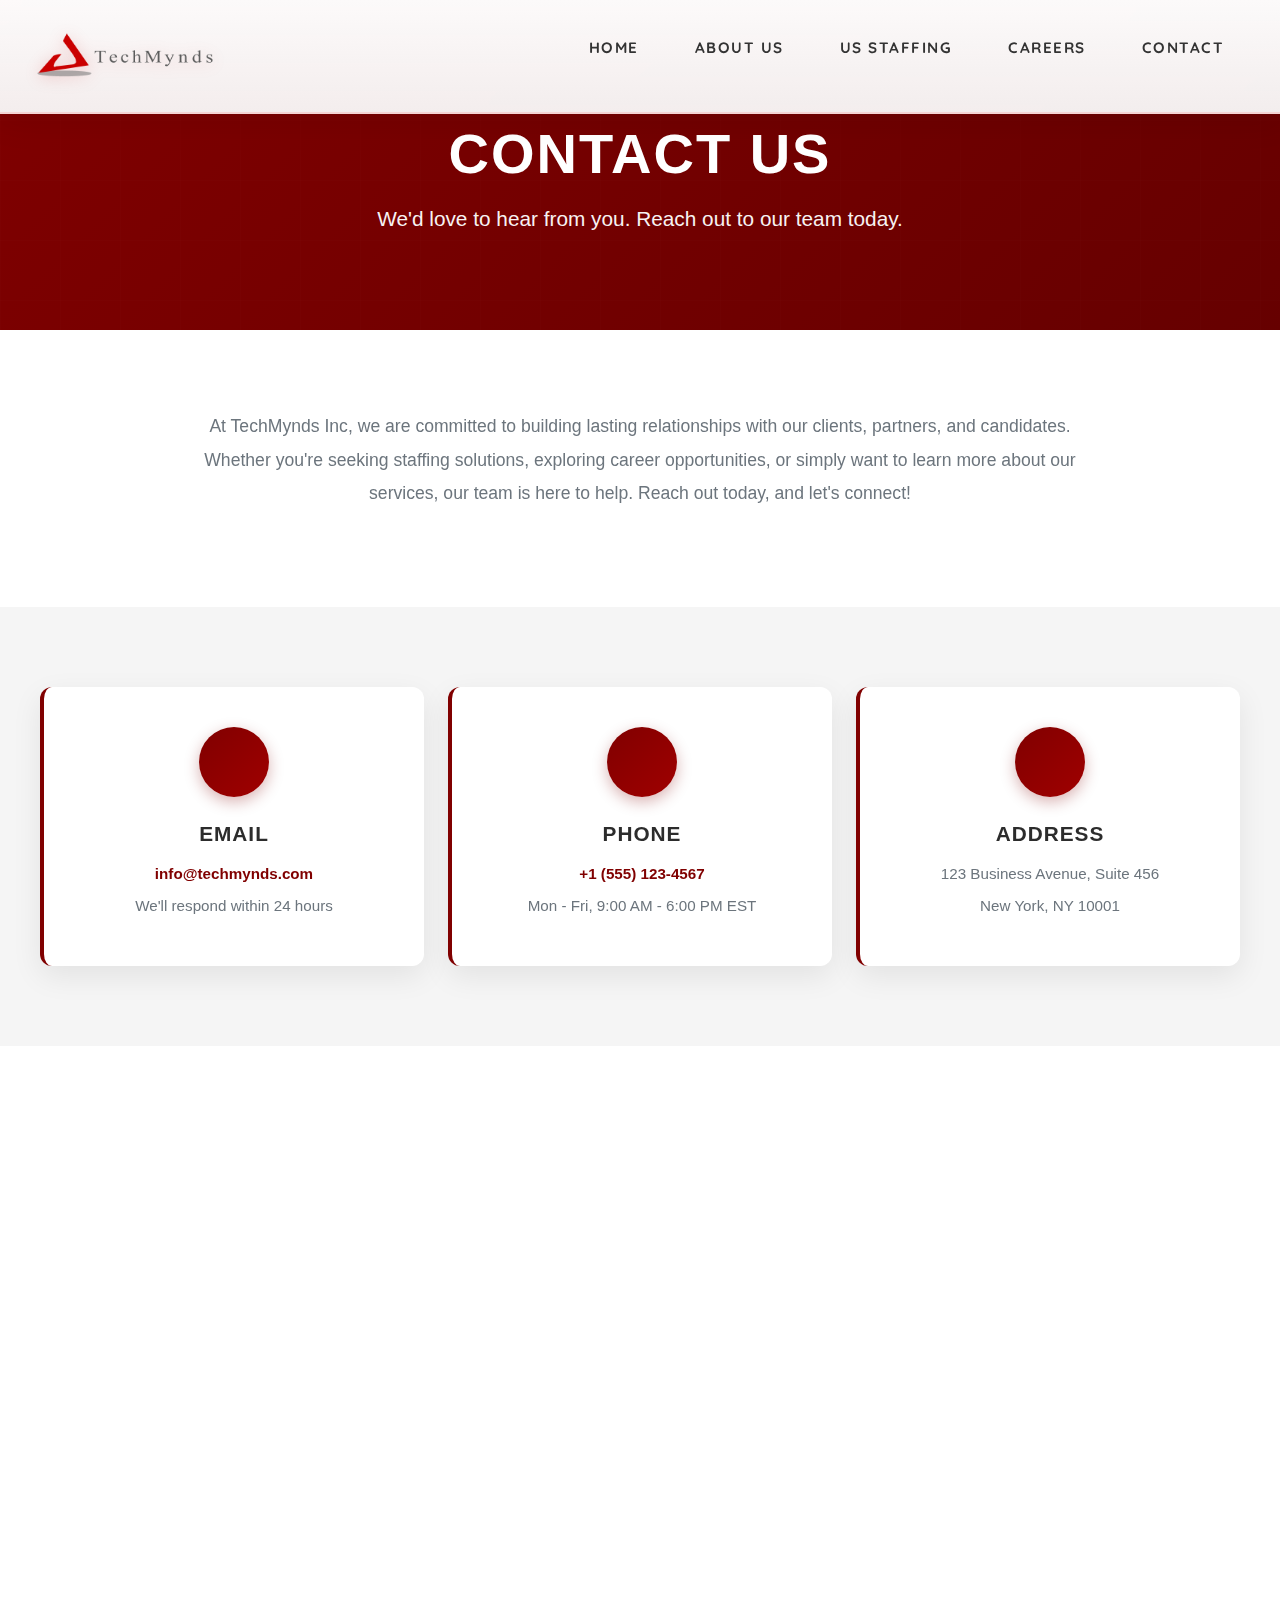
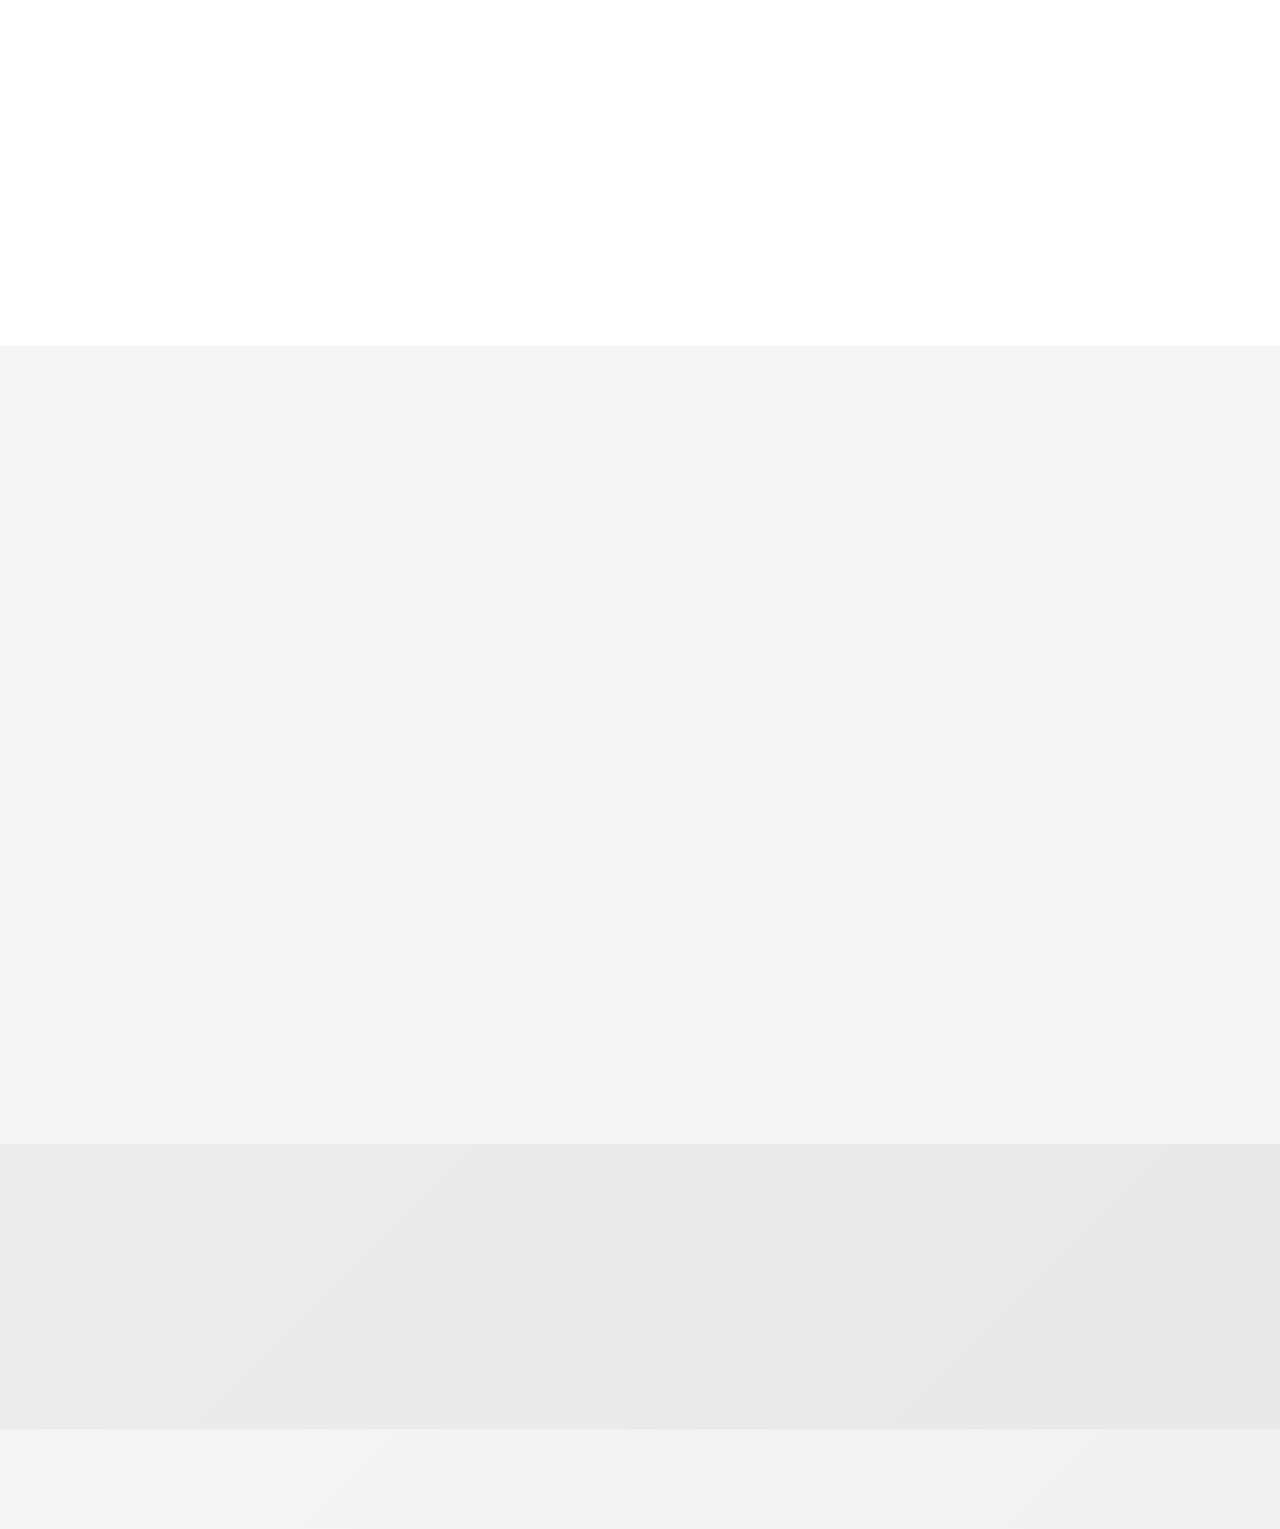
<file: contact.html>
<!DOCTYPE html>
<html lang="en">
  <head>
    <meta charset="UTF-8" />
    <meta name="viewport" content="width=device-width, initial-scale=1.0" />
    <title>TechMynds</title>
    <link rel="icon" href="./Images/Techmynds-logo.png" type="image/png" />
    <link
      href="https://cdn.jsdelivr.net/npm/bootstrap@5.3.0/dist/css/bootstrap.min.css"
      rel="stylesheet"
    />
    <link href="https://unpkg.com/aos@2.3.1/dist/aos.css" rel="stylesheet" />
    <link rel="stylesheet" href="index.css" />
    <link rel="preconnect" href="https://fonts.googleapis.com" />
    <link rel="preconnect" href="https://fonts.gstatic.com" crossorigin />
    <link
      href="https://fonts.googleapis.com/css2?family=Castoro:ital@0;1&family=Lexend:wght@375&family=Overpass:ital,wght@0,100..900;1,100..900&family=Quicksand&display=swap"
      rel="stylesheet"
    />
    <link rel="stylesheet" href="contact.css" />
  </head>
  <body>
    <!-- Navigation Bar -->
    <nav class="main-nav" id="mainNav">
      <div class="nav-container">
        <a href="#" class="brand-logo" data-aos="fade-right">
          <img
            src="./Images/Techmynds-logo.png"
            alt="TechMynds Logo"
            class="logo-image"
          />
        </a>

        <div class="hamburger-btn" id="hamburgerBtn">
          <span class="hamburger-line"></span>
          <span class="hamburger-line"></span>
          <span class="hamburger-line"></span>
        </div>

        <ul class="nav-menu" id="navMenu">
          <li class="nav-item">
            <a
              href="./index.html"
              class="nav-link"
              data-aos="fade-down"
              data-aos-delay="100"
              >Home</a
            >
          </li>
          <li class="nav-item">
            <a
              href="./about.html"
              class="nav-link"
              data-aos="fade-down"
              data-aos-delay="200"
              >About Us</a
            >
          </li>
          <li class="nav-item">
            <a
              href="./usstaffing.html"
              class="nav-link"
              data-aos="fade-down"
              data-aos-delay="300"
              >Us Staffing</a
            >
          </li>
          <li class="nav-item">
            <a
              href="./career.html"
              class="nav-link"
              data-aos="fade-down"
              data-aos-delay="400"
              >Careers</a
            >
          </li>
          <li class="nav-item">
            <a
              href="./contact.html"
              class="nav-link"
              data-aos="fade-down"
              data-aos-delay="500"
              >Contact</a
            >
          </li>
        </ul>
      </div>
    </nav>

    <!-- Animated Background -->
    <div class="animated-bg">
      <div class="floating-shape shape-1"></div>
      <div class="floating-shape shape-2"></div>
      <div class="floating-shape shape-3"></div>
    </div>

    <!-- Top Banner -->
    <div class="top-banner" data-aos="fade-down" data-aos-duration="1200">
      <div class="container">
        <div class="banner-content">
          <h1 class="banner-title">Contact Us</h1>
          <p class="banner-subtitle">
            We'd love to hear from you. Reach out to our team today.
          </p>
        </div>
      </div>
    </div>

    <!-- Description Block -->
    <div class="description-block">
      <div class="container">
        <div
          class="description-text"
          data-aos="fade-up"
          data-aos-duration="1000"
        >
          <p>
            At TechMynds Inc, we are committed to building lasting relationships
            with our clients, partners, and candidates. Whether you're seeking
            staffing solutions, exploring career opportunities, or simply want
            to learn more about our services, our team is here to help. Reach
            out today, and let's connect!
          </p>
        </div>
      </div>
    </div>

    <!-- Contact Grid -->
    <div class="contact-grid">
      <div class="container">
        <div class="row g-4">
          <div
            class="col-lg-4 col-md-6"
            data-aos="fade-up"
            data-aos-duration="800"
            data-aos-delay="100"
          >
            <div class="grid-item">
              <div class="grid-icon">
                <i class="bi bi-envelope-fill"></i>
              </div>
              <h3 class="grid-heading text-center">Email</h3>
              <p class="grid-detail text-center">
                <a href="mailto:info@techmynds.com" class="grid-link"
                  >info@techmynds.com</a
                >
              </p>
              <p class="grid-detail text-center">
                We'll respond within 24 hours
              </p>
            </div>
          </div>

          <div
            class="col-lg-4 col-md-6"
            data-aos="fade-up"
            data-aos-duration="800"
            data-aos-delay="300"
          >
            <div class="grid-item">
              <div class="grid-icon">
                <i class="bi bi-telephone-fill"></i>
              </div>
              <h3 class="grid-heading text-center">Phone</h3>
              <p class="grid-detail text-center">
                <a href="tel:+15551234567" class="grid-link"
                  >+1 (555) 123-4567</a
                >
              </p>
              <p class="grid-detail text-center">
                Mon - Fri, 9:00 AM - 6:00 PM EST
              </p>
            </div>
          </div>

          <div
            class="col-lg-4 col-md-12"
            data-aos="fade-up"
            data-aos-duration="800"
            data-aos-delay="500"
          >
            <div class="grid-item">
              <div class="grid-icon">
                <i class="bi bi-geo-alt-fill"></i>
              </div>
              <h3 class="grid-heading text-center">Address</h3>
              <p class="grid-detail text-center">
                123 Business Avenue, Suite 456
              </p>
              <p class="grid-detail text-center">New York, NY 10001</p>
            </div>
          </div>
        </div>
      </div>
    </div>

    <!-- Form Area -->
    <div class="form-area">
      <div class="container">
        <div data-aos="fade-up" data-aos-duration="1000">
          <h2 class="area-title">Send a Message</h2>
          <p class="area-description">
            Complete the form below and our team will contact you shortly
          </p>
        </div>

        <div
          class="form-container"
          data-aos="zoom-in"
          data-aos-duration="1000"
          data-aos-delay="200"
        >
          <form id="mainContactForm">
            <div
              data-aos="fade-up"
              data-aos-duration="600"
              data-aos-delay="300"
            >
              <label for="userName" class="input-label">Full Name *</label>
              <input
                type="text"
                class="input-field"
                id="userName"
                name="name"
                required
              />
            </div>

            <div
              data-aos="fade-up"
              data-aos-duration="600"
              data-aos-delay="400"
            >
              <label for="userEmail" class="input-label">Email Address *</label>
              <input
                type="email"
                class="input-field"
                id="userEmail"
                name="email"
                required
              />
            </div>

            <div
              data-aos="fade-up"
              data-aos-duration="600"
              data-aos-delay="500"
            >
              <label for="userSubject" class="input-label">Subject *</label>
              <select
                class="select-field"
                id="userSubject"
                name="subject"
                required
              >
                <option value="">Select a subject</option>
                <option value="staffing">Staffing Solutions</option>
                <option value="career">Career Opportunities</option>
                <option value="partnership">Partnership Inquiry</option>
                <option value="general">General Inquiry</option>
                <option value="other">Other</option>
              </select>
            </div>

            <div
              data-aos="fade-up"
              data-aos-duration="600"
              data-aos-delay="600"
            >
              <label for="userMessage" class="input-label">Message *</label>
              <textarea
                class="textarea-field"
                id="userMessage"
                name="message"
                rows="6"
                required
              ></textarea>
            </div>

            <button
              type="submit"
              class="btn-submit"
              data-aos="fade-up"
              data-aos-duration="600"
              data-aos-delay="700"
            >
              <i class="bi bi-send-fill"></i> Submit Message
            </button>
          </form>
        </div>
      </div>
    </div>

    <!-- Map Block -->
    <div class="map-block">
      <div class="container">
        <div data-aos="fade-up" data-aos-duration="1000">
          <h2 class="map-title">Our Location</h2>
        </div>
        <div
          class="map-frame"
          data-aos="zoom-in"
          data-aos-duration="1000"
          data-aos-delay="200"
        >
          <iframe
            src="https://www.google.com/maps/embed?pb=!1m18!1m12!1m3!1d3309.935624315032!2d-80.76467952429382!3d35.312379972697704!2m3!1f0!2f0!3f0!3m2!1i1024!2i768!4f13.1!3m3!1m2!1s0x88541f9e7f7c2a81%3A0x43e6e7b4a2c71d16!2s1981%20J%20N%20Pease%20Pl%20Ste%20104%2C%20Charlotte%2C%20NC%2028262%2C%20USA!5e0!3m2!1sen!2sin!4v1693946700000!5m2!1sen!2sin"
            width="100%"
            height="100%"
            style="border: 0; border-radius: 10px"
            allowfullscreen=""
            loading="lazy"
            referrerpolicy="no-referrer-when-downgrade"
          >
          </iframe>
        </div>
      </div>
    </div>

    <!-- Bottom Section -->
    <div class="bottom-section" data-aos="fade-up" data-aos-duration="1000">
      <div class="container">
        <h2 class="bottom-title">Ready to Get Started?</h2>
        <p class="bottom-text">
          Let TechMynds Inc be your trusted partner in finding the right talent
          or advancing your career.
        </p>
      </div>
    </div>

    <script src="https://cdn.jsdelivr.net/npm/bootstrap@5.3.0/dist/js/bootstrap.bundle.min.js"></script>
    <script src="https://unpkg.com/aos@2.3.1/dist/aos.js"></script>
    <script>
      // Initialize AOS
      AOS.init({
        duration: 800,
        once: true,
        offset: 100,
      });

      // Elements
      const hamburgerBtn = document.getElementById("hamburgerBtn");
      const navMenu = document.getElementById("navMenu");
      const mainNav = document.getElementById("mainNav");
      const navLinks = document.querySelectorAll(".nav-link");

      // Hamburger Toggle
      hamburgerBtn.addEventListener("click", () => {
        hamburgerBtn.classList.toggle("active");
        navMenu.classList.toggle("active");
      });

      // Close menu on link click
      navLinks.forEach((link) => {
        link.addEventListener("click", () => {
          hamburgerBtn.classList.remove("active");
          navMenu.classList.remove("active");
        });
      });

      // Close menu on outside click
      document.addEventListener("click", (e) => {
        if (!navMenu.contains(e.target) && !hamburgerBtn.contains(e.target)) {
          hamburgerBtn.classList.remove("active");
          navMenu.classList.remove("active");
        }
      });

      // Navbar scroll effect
      window.addEventListener("scroll", () => {
        if (window.scrollY > 50) {
          mainNav.classList.add("scrolled");
        } else {
          mainNav.classList.remove("scrolled");
        }
      });

      // Smooth scrolling
      document.querySelectorAll('a[href^="#"]').forEach((anchor) => {
        anchor.addEventListener("click", function (e) {
          e.preventDefault();
          const target = document.querySelector(this.getAttribute("href"));
          if (target) {
            target.scrollIntoView({ behavior: "smooth" });
          }
        });
      });
    </script>
  </body>
</html>
</file>
<file: index.css>
* {
  margin: 0;
  padding: 0;
  box-sizing: border-box;
}
:root {
  --color-primary: #c00000; /* Deep Red/Maroon from nav */
  --color-secondary-dark: #800000; /* Darker tone for hover */
  --color-text-light: #f4f4f9;
  --color-dark: #1a1a2e;
  --font-family-primary: "Inter", sans-serif; /* Recommended modern font, assuming you link it */
}

body {
  background: linear-gradient(135deg, #f5f5f5 0%, #e8e8e8 100%);
  font-family: "Arial", sans-serif;
  min-height: 100vh;
  overflow-x: hidden;
}

/* Navigation Styles */
.main-nav {
  background: linear-gradient(
    180deg,
    rgba(255, 255, 255, 0.98) 0%,
    rgba(250, 250, 250, 0.95) 100%
  );
  backdrop-filter: blur(15px);
  position: fixed;
  width: 100%;
  top: 0;
  z-index: 1000;
  border-bottom: 2px solid rgba(200, 0, 0, 0.15);
  box-shadow: 0 8px 32px rgba(0, 0, 0, 0.08);
  transition: all 0.4s ease;
}

.main-nav.scrolled {
  background: rgba(255, 255, 255, 0.98);
  border-bottom: 2px solid rgba(200, 0, 0, 0.3);
  box-shadow: 0 10px 40px rgba(0, 0, 0, 0.12);
}

.nav-container {
  max-width: 1400px;
  margin: 0 auto;
  padding: 1.5rem 2rem;
  display: flex;
  justify-content: space-between;
  align-items: center;
}

/* Logo Styles */
.brand-logo {
  display: flex;
  align-items: center;
  text-decoration: none;
}

.logo-image {
  height: 60px;
  width: auto;
  transition: all 0.4s ease;
  filter: drop-shadow(0 2px 8px rgba(200, 0, 0, 0.2));
}

.brand-logo:hover .logo-image {
  transform: scale(1.08) translateY(-3px);
  filter: drop-shadow(0 4px 15px rgba(200, 0, 0, 0.4));
}

.logo-icon {
  display: none;
}

.logo-text {
  display: none;
}

/* Desktop Navigation */
.nav-menu {
  display: flex;
  gap: 0.5rem;
  align-items: center;
  list-style: none;
}

.nav-item {
  position: relative;
}

.nav-link {
  font-family: "Quicksand", sans-serif;
  display: block;
  padding: 0.8rem 1.5rem;
  color: #333;
  text-decoration: none;
  font-size: 0.95rem;
  font-weight: 900;
  text-transform: uppercase;
  letter-spacing: 1.5px;
  transition: all 0.3s ease;
  position: relative;
  overflow: hidden;
}

.nav-link::before {
  content: "";
  position: absolute;
  top: 0;
  left: -100%;
  width: 100%;
  height: 100%;
  background: linear-gradient(
    90deg,
    transparent,
    rgba(200, 0, 0, 0.1),
    transparent
  );
  transition: all 0.5s ease;
}

.nav-link:hover::before {
  left: 100%;
}

.nav-link::after {
  content: "";
  font-weight: bold;
  position: absolute;
  bottom: 0;
  left: 50%;
  transform: translateX(-50%);
  width: 0;
  height: 3px;
  background: linear-gradient(90deg, #c00000, #ff0000);
  transition: all 0.3s ease;
  box-shadow: 0 0 10px rgba(200, 0, 0, 0.5);
}

.nav-link:hover {
  color: #c00000;
  transform: translateY(-2px);
}

.nav-link:hover::after {
  width: 80%;
}

/* Hamburger Menu */
.hamburger-btn {
  display: none;
  flex-direction: column;
  gap: 6px;
  cursor: pointer;
  padding: 8px;
  z-index: 1001;
  background: rgba(200, 0, 0, 0.05);
  border-radius: 8px;
  border: 1px solid rgba(200, 0, 0, 0.2);
  transition: all 0.3s ease;
}

.hamburger-btn:hover {
  background: rgba(200, 0, 0, 0.1);
  border-color: rgba(200, 0, 0, 0.4);
  box-shadow: 0 0 15px rgba(200, 0, 0, 0.2);
}

.hamburger-line {
  width: 30px;
  height: 3px;
  background: linear-gradient(90deg, #c00000, #ff0000);
  border-radius: 3px;
  transition: all 0.4s cubic-bezier(0.68, -0.55, 0.265, 1.55);
  box-shadow: 0 2px 5px rgba(200, 0, 0, 0.3);
}

.hamburger-btn.active .hamburger-line:nth-child(1) {
  transform: translateY(9px) rotate(45deg);
}

.hamburger-btn.active .hamburger-line:nth-child(2) {
  opacity: 0;
  transform: translateX(30px) scale(0);
}

.hamburger-btn.active .hamburger-line:nth-child(3) {
  transform: translateY(-9px) rotate(-45deg);
}

/* Mobile Navigation */
@media (max-width: 992px) {
  .hamburger-btn {
    display: flex;
  }

  .nav-menu {
    position: fixed;
    top: 0;
    right: -100%;
    height: 100vh;
    width: 350px;
    max-width: 80vw;
    flex-direction: column;
    background: linear-gradient(
      180deg,
      rgba(255, 255, 255, 0.98) 0%,
      rgba(250, 250, 250, 0.98) 100%
    );
    backdrop-filter: blur(20px);
    padding: 120px 2rem 2rem;
    gap: 0;
    transition: right 0.5s cubic-bezier(0.68, -0.55, 0.265, 1.55);
    box-shadow: -10px 0 50px rgba(0, 0, 0, 0.15);
    border-left: 2px solid rgba(200, 0, 0, 0.2);
    overflow-y: auto;
  }

  .nav-menu.active {
    right: 0;
  }

  .nav-item {
    width: 100%;
    opacity: 0;
    transform: translateX(50px);
    transition: all 0.4s ease;
  }

  .nav-menu.active .nav-item {
    opacity: 1;
    transform: translateX(0);
  }

  .nav-menu.active .nav-item:nth-child(1) {
    transition-delay: 0.1s;
  }
  .nav-menu.active .nav-item:nth-child(2) {
    transition-delay: 0.2s;
  }
  .nav-menu.active .nav-item:nth-child(3) {
    transition-delay: 0.3s;
  }
  .nav-menu.active .nav-item:nth-child(4) {
    transition-delay: 0.4s;
  }
  .nav-menu.active .nav-item:nth-child(5) {
    transition-delay: 0.5s;
  }

  .nav-link {
    padding: 1.2rem 1.5rem;
    font-size: 1.1rem;
    border-bottom: 1px solid rgba(200, 0, 0, 0.1);
    text-align: left;
  }

  .nav-link::after {
    left: 1.5rem;
    transform: none;
    height: 2px;
  }

  .nav-link:hover::after {
    width: 50px;
  }
}

/* Hero Section */
.hero {
  position: relative;
  width: 100%;
  height: 100vh;
  display: flex;
  align-items: center;
  padding: 0 8%;
  color: white;
  overflow: hidden;
}

.hero video {
  position: absolute;
  inset: 0;
  width: 100%;
  height: 100%;
  object-fit: cover;
  filter: brightness(60%) blur(2px);
  z-index: -2;
}

.hero-overlay {
  position: absolute;
  inset: 0;
  background: rgba(0, 0, 0, 0.45);
  z-index: -1;
}

.hero-content {
  flex: 1;
  text-align: left;
}

.hero h1 {
    font-family: "Lexend", sans-serif;
  font-size: 3rem;
  margin-bottom: 10px;
}
.hero p {
        font-family: "Quicksand", sans-serif;
  font-size: 1.1rem;
  color: #f1f1f1;
  margin-bottom: 25px;
  text-align: justify;
  max-width: 550px;
}

.hero-buttons a {
  text-decoration: none;
  padding: 12px 28px;
  border-radius: 6px;
  margin-right: 10px;
  display: inline-block;
  transition: 0.3s;
  font-weight: 500;
}

.btn-primary {
  background: #c00000;
  color: white;
  border: 2px solid #c00000;
}
.btn-primary:hover {
  background: transparent;
  color: #c00000;
}

.btn-secondary {
  border: 2px solid white;
  color: white;
}
.btn-secondary:hover {
  background: white;
  color: black;
}

/* Right Image */
.hero-image {
  flex: 1;
  display: flex;
  justify-content: center;
}
.hero-image img {
  max-width: 90%;
  border-radius: 10px;
  box-shadow: 0 4px 20px rgba(0, 0, 0, 0.6);
  transition: transform 0.4s ease-in-out;
}
.hero-image img:hover {
  transform: scale(1.05);
}

/* ✅ Responsive for Mobile */
@media (max-width: 900px) {
  .hero {
    flex-direction: column;
    height: auto;
    padding: 80px 20px;
    text-align: center;
  }
  .hero-content {
    text-align: center;
  }
  .hero h1 {
    font-size: 2rem;
  } /* Reduced font size */
  .hero p {
    font-size: 1rem;
    text-align: center; /* Changed from 'justify' to 'center' as per the comment */
    margin: auto;
  } 
  .hero-buttons {
    margin-top: 2rem;
    justify-content: center;
  }
  .hero-image {
    margin-top: 25px;
  }
}

/* About section */
 .about {
      padding: 120px 0;
      position: relative;
      background: #fafafa;
    }

    /* Animated background shapes */
    .bg-shapes {
      position: absolute;
      top: 0;
      left: 0;
      width: 100%;
      height: 100%;
      overflow: hidden;
      z-index: 0;
    }

    .shape {
      position: absolute;
      opacity: 0.03;
    }

    .shape-1 {
      width: 500px;
      height: 400px;
      background: linear-gradient(135deg, #c00000, #ff6b6b);
      clip-path: polygon(0% 20%, 60% 0%, 100% 40%, 100% 80%, 40% 100%, 0% 60%);
      top: -100px;
      right: -150px;
      animation: float 20s ease-in-out infinite;
    }

    .shape-2 {
      width: 450px;
      height: 350px;
      background: linear-gradient(45deg, #c00000, #a00000);
      clip-path: polygon(25% 0%, 75% 0%, 100% 50%, 75% 100%, 25% 100%, 0% 50%);
      bottom: 50px;
      left: -200px;
      animation: float 25s ease-in-out infinite reverse;
    }

    @keyframes float {
      0%, 100% { transform: translate(0, 0) rotate(0deg); }
      33% { transform: translate(30px, -30px) rotate(120deg); }
      66% { transform: translate(-20px, 40px) rotate(240deg); }
    }

    .container {
      max-width: 1300px;
      margin: 0 auto;
      padding: 0 40px;
      position: relative;
      z-index: 1;
    }

    /* Heading with split animation */
    .about-heading {
      text-align: center;
      margin-bottom: 80px;
      position: relative;
      opacity: 0;
      transform: translateY(50px);
      transition: all 1s cubic-bezier(0.34, 1.56, 0.64, 1);
    }

    .about-heading.visible {
      opacity: 1;
      transform: translateY(0);
    }

    .about-heading h2 {
        font-family: "Lexend", sans-serif;                                                                                                                                                                                          
      font-size: 3.5rem;
      font-weight: 800;
      color: #1a1a1a;
      margin-bottom: 30px;
      letter-spacing: -1px;
      overflow: hidden;
    }

    .heading-word {
      display: inline-block;
      opacity: 0;
      transform: translateY(100px) rotateX(-90deg);
      transition: all 0.6s cubic-bezier(0.34, 1.56, 0.64, 1);
    }

    .about-heading.visible .heading-word {
      opacity: 1;
      transform: translateY(0) rotateX(0);
    }

    .about-heading.visible .heading-word:nth-child(1) { transition-delay: 0.1s; }
    .about-heading.visible .heading-word:nth-child(2) { transition-delay: 0.2s; }
    .about-heading.visible .heading-word:nth-child(3) { transition-delay: 0.3s; }
    .about-heading.visible .heading-word:nth-child(4) { transition-delay: 0.4s; }
    .about-heading.visible .heading-word:nth-child(5) { transition-delay: 0.5s; }

    .about-heading p {
        font-family: "Quicksand", sans-serif;
      font-size: 1.3rem;
      color: #666;
      font-weight: 500;
      max-width: 700px;
      margin: 20px auto;
      opacity: 0;
      transform: translateY(20px);
      transition: all 0.8s ease 0.6s;
    }

    .about-heading.visible p {
        
        font-family: "Lexend", sans-serif;
      opacity: 1;
      transform: translateY(0);
    }

    /* Decorative line */
    .deco-line {
      width: 0;
      height: 4px;
      background: linear-gradient(90deg, transparent, #c00000, transparent);
      margin: 25px auto 0;
      transition: width 1.5s ease 0.8s;
    }

    .about-heading.visible .deco-line {
      width: 120px;
    }

    /* Main grid with stagger effect */
    .about-grid {
      display: grid;
      grid-template-columns: 1fr 1fr;
      gap: 80px;
      align-items: center;
      margin-bottom: 100px;
      perspective: 1000px;
    }

    .about-image {
      position: relative;
      opacity: 0;
      transform: translateX(-100px) rotateY(-15deg);
      transition: all 1s cubic-bezier(0.34, 1.56, 0.64, 1);
    }

    .about-image.visible {
      opacity: 1;
      transform: translateX(0) rotateY(0);
    }

    .image-wrapper {
      position: relative;
      border-radius: 20px;
      overflow: hidden;
      box-shadow: 0 30px 60px rgba(192, 0, 0, 0.2);
    }

    .image-wrapper::before {
      content: '';
      position: absolute;
      top: -50%;
      left: -50%;
      width: 200%;
      height: 200%;
      background: linear-gradient(45deg, transparent 30%, rgba(192, 0, 0, 0.3) 50%, transparent 70%);
      transform: rotate(45deg);
      transition: all 0.6s ease;
      z-index: 2;
    }

    .image-wrapper:hover::before {
      left: 100%;
    }

    .image-wrapper img {
      width: 100%;
      height: auto;
      display: block;
      transition: transform 0.6s ease;
    }

    .image-wrapper:hover img {
      transform: scale(1.1);
    }

    /* Floating badge */
    .image-badge {
      position: absolute;
      bottom: 30px;
      right: 30px;
      background: linear-gradient(135deg, #c00000, #8b0000);
      color: white;
      padding: 15px 25px;
      border-radius: 50px;
      font-weight: 700;
      font-size: 0.9rem;
      z-index: 3;
      box-shadow: 0 10px 30px rgba(192, 0, 0, 0.4);
      animation: badgePulse 2s ease-in-out infinite;
    }

    @keyframes badgePulse {
      0%, 100% { transform: scale(1); }
      50% { transform: scale(1.05); }
    }

    .about-content {
      opacity: 0;
      transform: translateX(100px);
      transition: all 1s cubic-bezier(0.34, 1.56, 0.64, 1) 0.2s;
    }

    .about-content.visible {
      opacity: 1;
      transform: translateX(0);
    }

    .content-item {
      background: white;
      padding: 30px;
      border-radius: 16px;
      margin-bottom: 25px;
      border-left: 5px solid #c00000;
      box-shadow: 0 10px 30px rgba(0, 0, 0, 0.05);
      transform: translateX(20px);
      opacity: 0;
      transition: all 0.5s ease;
    }

    .about-content.visible .content-item {
      transform: translateX(0);
      opacity: 1;
    }

    .about-content.visible .content-item:nth-child(1) { transition-delay: 0.1s; }
    .about-content.visible .content-item:nth-child(2) { transition-delay: 0.2s; }
    .about-content.visible .content-item:nth-child(3) { transition-delay: 0.3s; }

    .content-item:hover {
      transform: translateX(-10px);
      box-shadow: 0 15px 40px rgba(192, 0, 0, 0.15);
      border-left-width: 8px;
    }

    .content-item p {
        font-family: "Lexend", sans-serif;
      font-size: 1.05rem;
      color: #444;
      line-height: 1.8;
      margin: 0;
      text-align: justify;
    }

    /* Icon bullets */
    .content-item::before {
      content: '▸';
      color: #c00000;
      font-size: 1.5rem;
      margin-right: 10px;
      font-weight: bold;
    }

    /* Features section with cards */
    .features-section {
      margin-bottom: 100px;
      opacity: 0;
      transform: translateY(50px);
      transition: all 1s ease;
    }

    .features-section.visible {
      opacity: 1;
      transform: translateY(0);
    }

    .features-grid {
      display: grid;
      grid-template-columns: repeat(3, 1fr);
      gap: 30px;
    }

    .feature-card {
      background: linear-gradient(135deg, #ffffff 0%, #f8f8f8 100%);
      padding: 40px 30px;
      border-radius: 20px;
      text-align: center;
      position: relative;
      overflow: hidden;
      border: 2px solid transparent;
      transition: all 0.4s cubic-bezier(0.34, 1.56, 0.64, 1);
      transform: scale(0.9);
      opacity: 0;
    }

    .features-section.visible .feature-card {
      transform: scale(1);
      opacity: 1;
    }

    .features-section.visible .feature-card:nth-child(1) { transition-delay: 0.1s; }
    .features-section.visible .feature-card:nth-child(2) { transition-delay: 0.2s; }
    .features-section.visible .feature-card:nth-child(3) { transition-delay: 0.3s; }

    .feature-card::before {
      content: '';
      position: absolute;
      top: 0;
      left: -100%;
      width: 100%;
      height: 100%;
      background: linear-gradient(90deg, transparent, rgba(192, 0, 0, 0.05), transparent);
      transition: left 0.5s ease;
    }

    .feature-card:hover::before {
      left: 100%;
    }

    .feature-card:hover {
      border-color: #c00000;
      transform: translateY(-15px) scale(1.02);
      box-shadow: 0 20px 50px rgba(192, 0, 0, 0.2);
    }

    .feature-number {
      width: 70px;
      height: 70px;
      background: linear-gradient(135deg, #c00000, #8b0000);
      border-radius: 50%;
      display: flex;
      align-items: center;
      justify-content: center;
      margin: 0 auto 25px;
      font-size: 2rem;
      color: white;
      font-weight: 800;
      box-shadow: 0 10px 30px rgba(192, 0, 0, 0.3);
      transition: all 0.4s ease;
    }

    .feature-card:hover .feature-number {
      transform: rotateY(360deg) scale(1.1);
    }

    .feature-card h3 {
        font-family: "Lexend", sans-serif;
      font-size: 1.4rem;
      color: #1a1a1a;
      margin-bottom: 15px;
      font-weight: 700;
    }

    .feature-card p {
        text-align: justify;
                    font-family: "Lexend", sans-serif;
      font-size: 1rem;
      color: #666;
      line-height: 1.7;
    }

    /* Footer CTA */
    .about-footer {
      text-align: center;
      background: linear-gradient(135deg, #c00000 0%, #8b0000 100%);
      padding: 60px 50px;
      border-radius: 25px;
      position: relative;
      overflow: hidden;
      opacity: 0;
      transform: scale(0.95) translateY(30px);
      transition: all 1s cubic-bezier(0.34, 1.56, 0.64, 1);
    }

    .about-footer.visible {
      opacity: 1;
      transform: scale(1) translateY(0);
    }

    .about-footer::before {
      content: '';
      position: absolute;
      top: -50%;
      right: -50%;
      width: 200%;
      height: 200%;
      background: radial-gradient(circle, rgba(255, 255, 255, 0.1) 0%, transparent 70%);
      animation: rotate 15s linear infinite;
    }

    @keyframes rotate {
      from { transform: rotate(0deg); }
      to { transform: rotate(360deg); }
    }

    .about-footer p {
        font-family: "Lexend", sans-serif;
text-align: justify;
      font-size: 1.4rem;
      color: white;
      font-weight: 600;
      margin: 0;
      line-height: 1.8;
      position: relative;
      z-index: 1;
    }

    /* Responsive */
    @media (max-width: 968px) {
      .about-grid {
        grid-template-columns: 1fr;
        gap: 50px;
      }

      .features-grid {
        grid-template-columns: 1fr;
      }

      .about-heading h2 {
        font-size: 2.5rem;
      }

      .about-image {
        transform: translateY(-50px);
      }

      .about-image.visible {
        transform: translateY(0);
      }

      .about-content {
        transform: translateY(50px);
      }

      .about-content.visible {
        transform: translateY(0);
      }
    }

    @media (max-width: 768px) {
      .container {
        padding: 0 20px;
      }

      .about {
        padding: 80px 0;
      }

      .about-heading h2 {
        font-size: 2rem;
      }

      .about-heading p {
        font-size: 1.1rem;
      }

      .about-footer p {
        font-size: 1.2rem;
      }
    }
</file>
<file: career.css>
/* Hero Section */
        .hero-section {
            position: relative;
            height: 100vh;
            display: flex;
            align-items: center;
            justify-content: center;
            overflow: hidden;
            color: white;
            margin-top: 60px;
        }

        .hero-section::before {
            content: '';
            position: absolute;
            top: 0;
            left: 0;
            width: 100%;
            height: 100%;
            background: linear-gradient(135deg, #0f0f1e 0%, #1a0505 50%, #0f0f1e 100%);
            background-size: 400% 400%;
            animation: bgShift 10s ease infinite;
            z-index: 1;
        }

        @keyframes bgShift {
            0% {
                background-position: 0% 0%;
            }
            50% {
                background-position: 100% 100%;
            }
            100% {
                background-position: 0% 0%;
            }
        }

        /* Animated gradient overlay */
        .hero-section::after {
            content: '';
            position: absolute;
            top: 0;
            left: 0;
            width: 100%;
            height: 100%;
            background: linear-gradient(45deg, 
                transparent 0%, 
                rgba(192, 0, 0, 0.2) 25%, 
                transparent 50%, 
                rgba(192, 0, 0, 0.15) 75%, 
                transparent 100%);
            background-size: 400% 400%;
            animation: gradientFlow 6s ease infinite;
            z-index: 2;
        }

        @keyframes gradientFlow {
            0% {
                background-position: 0% 0%;
            }
            50% {
                background-position: 100% 100%;
            }
            100% {
                background-position: 0% 0%;
            }
        }

        /* Animated lines */
        .accent-bar {
            position: absolute;
            background: linear-gradient(90deg, transparent, rgba(192, 0, 0, 0.4), transparent);
            z-index: 2;
            pointer-events: none;
        }

        .accent-bar-top {
            width: 300px;
            height: 2px;
            top: 20%;
            left: 0;
            animation: slideRight 5s infinite ease-in-out;
        }

        .accent-bar-mid {
            width: 250px;
            height: 2px;
            bottom: 30%;
            right: 0;
            animation: slideLeft 6s infinite ease-in-out 1s;
        }

        .accent-bar-bottom {
            width: 200px;
            height: 2px;
            top: 50%;
            left: 10%;
            animation: slideRight 7s infinite ease-in-out 2s;
        }

        @keyframes slideRight {
            0% {
                transform: translateX(-100%);
                opacity: 0;
            }
            50% {
                opacity: 1;
            }
            100% {
                transform: translateX(100vw);
                opacity: 0;
            }
        }

        @keyframes slideLeft {
            0% {
                transform: translateX(100%);
                opacity: 0;
            }
            50% {
                opacity: 1;
            }
            100% {
                transform: translateX(-100vw);
                opacity: 0;
            }
        }

        /* Content wrapper */
        .hero-main {
            position: relative;
            z-index: 3;
            text-align: center;
            animation: fadeInUp 1s ease-out;
        }

        .hero-main h1 {
            font-family: "Lexend", sans-serif;
            font-size: 5rem;
            font-weight: 800;
            letter-spacing: -2px;
            margin-bottom: 15px;
            text-shadow: 0 8px 32px rgba(192, 0, 0, 0.4);
            position: relative;
            display: inline-block;
        }

        /* Animated underline effect */
        .hero-main h1::after {
            content: '';
            position: absolute;
            bottom: -15px;
            left: 50%;
            transform: translateX(-50%);
            width: 80px;
            height: 5px;
            background: linear-gradient(90deg, transparent 0%, #c00000 50%, transparent 100%);
            animation: expandWidth 2s ease infinite;
        }

        @keyframes expandWidth {
            0%, 100% {
                width: 80px;
                opacity: 0.5;
            }
            50% {
                width: 150px;
                opacity: 1;
            }
        }

        .hero-main p {
            font-family: "Lexend", sans-serif;
            font-size: 1.35rem;
            font-weight: 300;
            max-width: 650px;
            margin: 0 auto;
            line-height: 1.7;
            text-shadow: 0 4px 16px rgba(0, 0, 0, 0.6);
            letter-spacing: 0.5px;
            margin-top: 30px;
        }

        /* Glow effect on text */
        .glow-text {
            position: relative;
            color: #fff;
        }

        .glow-text::before {
            content: '';
            position: absolute;
            top: 50%;
            left: 50%;
            transform: translate(-50%, -50%);
            width: 150%;
            height: 150%;
            background: radial-gradient(circle, rgba(192, 0, 0, 0.1) 0%, transparent 70%);
            filter: blur(20px);
            z-index: -1;
        }

        @keyframes fadeInUp {
            from {
                opacity: 0;
                transform: translateY(40px);
            }
            to {
                opacity: 1;
                transform: translateY(0);
            }
        }

        @media (max-width: 768px) {
            .hero-main h1 {
                font-size: 2.8rem;
            }

            .hero-main p {
                font-size: 1rem;
            }

            .hero-section::before {
                background-attachment: scroll;
            }

            .accent-bar {
                display: none;
            }
        }
        
        /* Join Section */
        .join-section {
            padding: 60px 20px;
            background: #ffffff;
            position: relative;
            overflow: hidden;
        }

        .join-section::before {
            content: '';
            position: absolute;
            top: -50%;
            right: -10%;
            width: 600px;
            height: 600px;
            background: radial-gradient(circle, rgba(192, 0, 0, 0.06) 0%, transparent 70%);
            filter: blur(100px);
            pointer-events: none;
        }

        .join-section::after {
            content: '';
            position: absolute;
            bottom: -50%;
            left: -10%;
            width: 600px;
            height: 600px;
            background: radial-gradient(circle, rgba(192, 0, 0, 0.05) 0%, transparent 70%);
            filter: blur(100px);
            pointer-events: none;
        }

        .join-section .container {
            max-width: 1200px;
            position: relative;
            z-index: 2;
        }

        .join-header {
            
            text-align: center;
            margin-bottom: 100px;
        }

        .section-title {
            font-family: "Lexend", sans-serif;
            font-size: 3.2rem;
            font-weight: 900;
            color: #c00000  ;
            margin-bottom: 15px;
            letter-spacing: -1px;
        }

        .section-subtitle {
            font-family: "Lexend", sans-serif;
            font-size: 1.1rem;
            color: #222222;
            line-height: 1.8;
            max-width: 700px;
            margin: 0 auto 30px;
        }

        .divider {
            width: 60px;
            height: 4px;
            background: linear-gradient(90deg, transparent, #c00000, transparent);
            margin: 0 auto 40px;
            border-radius: 2px;
        }

        .join-content-wrapper {
            display: grid;
            grid-template-columns: 1fr 1fr;
            gap: 60px;
            align-items: center;
            margin-bottom: 80px;
        }

        .join-text {
            font-family: "Lexend", sans-serif;
            text-align: justify;
            display: flex;
            flex-direction: column;
            gap: 25px;
        }

        .join-text p {
                        font-family: "Lexend", sans-serif;

            font-size: 1rem;
            color: #222222;
            line-height: 1.9;
        }

        .join-text strong {
            color: #c00000;
            font-weight: 700;
        }

        /* Referral Card */
        .referral-container {
            position: relative;
        }

        .job-card {
            background: white;
            border-radius: 20px;
            padding: 50px;
            border: 2px solid rgba(192, 0, 0, 0.2);
            position: relative;
            overflow: hidden;
            transform-style: preserve-3d;
            transition: all 0.8s cubic-bezier(0.68, -0.55, 0.265, 1.55);
            box-shadow: 0 10px 40px rgba(0, 0, 0, 0.08);
        }

        .job-card::before {
            content: '';
            position: absolute;
            top: 0;
            left: -100%;
            width: 100%;
            height: 100%;
            background: linear-gradient(90deg, transparent, rgba(192, 0, 0, 0.08), transparent);
            transition: left 0.8s ease;
            pointer-events: none;
        }

        .job-card:hover::before {
            left: 100%;
        }

        .job-card:hover {
            transform: rotateX(5deg) rotateY(-5deg) translateZ(25px);
            box-shadow: 0 30px 70px rgba(192, 0, 0, 0.2);
            border-color: #c00000;
        }

        .job-card-content {
            position: relative;
            z-index: 2;
            text-align: center;
        }

        .job-card h3 {
            font-family: "Lexend", sans-serif;
            font-size: 2.2rem;
            font-weight: 800;
            color: #1a1a1a;
            margin-bottom: 12px;
            letter-spacing: -0.5px;
        }

        .job-card .badge {
            display: inline-block;
            background: linear-gradient(135deg, #c00000, #a00000);
            color: white;
            padding: 6px 16px;
            border-radius: 20px;
            font-size: 0.85rem;
            font-weight: 600;
            margin-bottom: 20px;
            text-transform: uppercase;
            letter-spacing: 0.5px;
        }

        .job-card p {
            font-family: "Lexend", sans-serif;
            text-align: justify;
            color: #222222;
            line-height: 1.8;
            margin-bottom: 15px;
            font-size: 0.95rem;
        }

        .apply-btn {
            display: inline-block;
            background: linear-gradient(135deg, #c00000 0%, #a00000 100%);
            color: white;
            padding: 16px 40px;
            border-radius: 10px;
            text-decoration: none;
            font-weight: 700;
            border: 2px solid #c00000;
            cursor: pointer;
            transition: all 0.4s cubic-bezier(0.68, -0.55, 0.265, 1.55);
            margin-top: 30px;
            font-size: 0.95rem;
            position: relative;
            overflow: hidden;
            letter-spacing: 0.5px;
            text-transform: uppercase;
        }

        .apply-btn::after {
            content: '';
            position: absolute;
            top: 50%;
            left: 50%;
            width: 0;
            height: 0;
            background: rgba(255, 255, 255, 0.3);
            border-radius: 50%;
            transform: translate(-50%, -50%);
            transition: width 0.6s, height 0.6s;
        }

        .apply-btn:hover::after {
            width: 300px;
            height: 300px;
        }

        .apply-btn:hover {
            transform: scale(1.08) translateY(-3px);
            box-shadow: 0 20px 50px rgba(192, 0, 0, 0.35);
            background: linear-gradient(135deg, #a00000 0%, #c00000 100%);
            border-color: #c00000;
        }

        .apply-btn:active {
            transform: scale(0.95);
        }

        /* Modal Styles */
        .modal-overlay {
            position: fixed;
            top: 0;
            left: 0;
            width: 100%;
            height: 100%;
            background: rgba(0, 0, 0, 0.6);
            display: flex;
            align-items: center;
            justify-content: center;
            z-index: 2000;
            opacity: 0;
            visibility: hidden;
            transition: all 0.3s ease;
        }

        .modal-overlay.active {
            opacity: 1;
            visibility: visible;
        }

        .modal-content {
                        font-family: "Lexend", sans-serif;
            background: white;
            border-radius: 16px;
            padding: 40px;
            max-width: 600px;
            width: 90%;
            max-height: 70vh;
            overflow-y: auto;
            box-shadow: 0 20px 60px rgba(0, 0, 0, 0.3);
            animation: slideUp 0.3s ease;
            position: relative;
        }

        @keyframes slideUp {
            from {
                transform: translateY(50px);
                opacity: 0;
            }
            to {
                transform: translateY(0);
                opacity: 1;
            }
        }

        .modal-close {
            position: absolute;
            top: 20px;
            right: 20px;
            background: none;
            border: none;
            font-size: 2rem;
            color: #c00000;
            cursor: pointer;
            width: 40px;
            height: 40px;
            display: flex;
            align-items: center;
            justify-content: center;
            transition: all 0.2s ease;
        }

        .modal-close:hover {
            transform: rotate(90deg);
            color: #a00000;
        }

        .modal-title {
            font-size: 1.8rem;
            font-weight: 800;
            color: #c00000;
            margin-bottom: 8px;
            letter-spacing: -0.5px;
            text-align: center;
        }

        .modal-subtitle {
            font-size: 0.9rem;
            color: #666;
            margin-bottom: 25px;
            text-align: center;
        }

        .modal-subtitle strong {
            color: #1a1a1a;
        }

        /* Form Styles */
        .application-form {
            display: flex;
            flex-direction: column;
            gap: 20px;
        }

        .form-group {
            display: flex;
            flex-direction: column;
            gap: 8px;
        }

        .form-label {
            font-size: 0.95rem;
            font-weight: 600;
            color: #1a1a1a;
        }

        .required {
            color: #c00000;
        }

        .form-input {
            padding: 12px 16px;
            border: 2px solid #e0e0e0;
            border-radius: 8px;
            font-size: 0.95rem;
            font-family: inherit;
            transition: all 0.3s ease;
        }

        .form-input:focus {
            outline: none;
            border-color: #c00000;
            box-shadow: 0 0 0 3px rgba(192, 0, 0, 0.1);
        }

        .form-textarea {
            resize: vertical;
            min-height: 100px;
        }

        .form-row {
            display: grid;
            grid-template-columns: 1fr 1fr;
            gap: 20px;
        }

        .file-upload {
            border: 2px dashed #c00000;
            border-radius: 8px;
            padding: 30px;
            text-align: center;
            cursor: pointer;
            transition: all 0.3s ease;
            background: rgba(192, 0, 0, 0.02);
        }

        .file-upload:hover {
            background: rgba(192, 0, 0, 0.05);
            border-color: #a00000;
        }

        .file-upload.dragover {
            background: rgba(192, 0, 0, 0.1);
            border-color: #a00000;
        }

        .file-input {
            display: none;
        }

        .file-label {
            color: #666;
            font-size: 0.95rem;
        }

        .checkbox-group {
            margin-top: 10px;
        }

        .checkbox-label {
            display: flex;
            align-items: center;
            gap: 10px;
            cursor: pointer;
            font-size: 0.9rem;
            color: #555;
        }

        .checkbox-label input[type="checkbox"] {
            width: 18px;
            height: 18px;
            cursor: pointer;
            accent-color: #c00000;
        }

        .submit-btn {
            background: linear-gradient(135deg, #c00000 0%, #a00000 100%);
            color: white;
            padding: 14px 30px;
            border: none;
            border-radius: 8px;
            font-size: 1rem;
            font-weight: 700;
            cursor: pointer;
            transition: all 0.3s ease;
            text-transform: uppercase;
            letter-spacing: 0.5px;
            margin-top: 20px;
        }

        .submit-btn:hover {
            transform: translateY(-2px);
            box-shadow: 0 10px 30px rgba(192, 0, 0, 0.3);
        }

        .submit-btn:active {
            transform: translateY(0);
        }

        @media (max-width: 600px) {
            .modal-content {
                padding: 30px 20px;
            }

            .modal-title {
                font-size: 1.5rem;
            }

            .form-row {
                grid-template-columns: 1fr;
            }

            .file-upload {
                padding: 20px;
            }
        }

        @media (max-width: 1024px) {
            .join-content-wrapper {
                grid-template-columns: 1fr;
                gap: 40px;
            }
        }

        @media (max-width: 768px) {
            .hero-main h1 {
                font-size: 2.8rem;
            }

            .hero-main p {
                font-size: 1rem;
            }

            .hero-section::before {
                background-attachment: scroll;
            }

            .accent-bar {
                display: none;
            }

            .section-title {
                font-size: 2rem;
            }

            .section-subtitle {
                font-size: 1rem;
            }

            .join-section {
                padding: 80px 20px;
            }

            .join-header {
                margin-bottom: 60px;
            }

            .join-content-wrapper {
                gap: 30px;
            }

            .job-card {
                padding: 35px;
            }

            .job-card h3 {
                font-size: 1.6rem;
            }
        }
</file>
<file: contact.css>
:root {
      --maroon-primary: #800000;
      --maroon-secondary: #660000;
      --maroon-light: #a00000;
      --text-dark: #2c2c2c;
      --text-muted: #6c757d;
      --bg-light: #f5f5f5;
      --white: #ffffff;
    }

    * {
      margin: 0;
      padding: 0;
      box-sizing: border-box;
    }

    body {
      font-family: 'Segoe UI', Tahoma, Geneva, Verdana, sans-serif;
      color: var(--text-dark);
      overflow-x: hidden;
    }

    /* Animated Background */
    .animated-bg {
      position: fixed;
      top: 0;
      left: 0;
      width: 100%;
      height: 100%;
      z-index: -1;
      background-image: url('https://images.unsplash.com/photo-1497366216548-37526070297c?w=1920&q=80');
      background-size: cover;
      background-position: center center;
      background-attachment: fixed;
      background-repeat: no-repeat;
      overflow: hidden;
    }

    .animated-bg::before {
      content: '';
      position: absolute;
      top: 0;
      left: 0;
      right: 0;
      bottom: 0;
      background: linear-gradient(135deg, rgba(255, 255, 255, 0.88) 0%, rgba(245, 245, 245, 0.90) 100%);
    }

    /* Floating Shapes */
    .floating-shape {
      position: absolute;
      border-radius: 50%;
      opacity: 0.04;
      animation: float 15s ease-in-out infinite;
      backdrop-filter: blur(2px);
    }

    .shape-1 {
      width: 300px;
      height: 300px;
      background: var(--maroon-primary);
      top: 10%;
      left: 10%;
      animation-delay: 0s;
    }

    .shape-2 {
      width: 200px;
      height: 200px;
      background: var(--maroon-light);
      top: 60%;
      right: 15%;
      animation-delay: 5s;
    }

    .shape-3 {
      width: 150px;
      height: 150px;
      background: var(--maroon-secondary);
      bottom: 20%;
      left: 20%;
      animation-delay: 10s;
    }

    @keyframes float {
      0%, 100% { transform: translateY(0) rotate(0deg); }
      25% { transform: translateY(-30px) rotate(5deg); }
      50% { transform: translateY(-60px) rotate(-5deg); }
      75% { transform: translateY(-30px) rotate(5deg); }
    }

    /* Top Banner */
    .top-banner {
      background: linear-gradient(135deg, var(--maroon-primary) 0%, var(--maroon-secondary) 100%);
      padding: 120px 0 80px;
      position: relative;
      overflow: hidden;
    }

    .top-banner::before {
      content: '';
      position: absolute;
      top: 0;
      left: 0;
      right: 0;
      bottom: 0;
      background: url('data:image/svg+xml,<svg width="60" height="60" xmlns="http://www.w3.org/2000/svg"><defs><pattern id="grid" width="60" height="60" patternUnits="userSpaceOnUse"><path d="M 60 0 L 0 0 0 60" fill="none" stroke="rgba(255,255,255,0.05)" stroke-width="1"/></pattern></defs><rect width="100%" height="100%" fill="url(%23grid)"/></svg>');
      opacity: 0.3;
    }

    .banner-content {
      position: relative;
      z-index: 1;
      text-align: center;
      color: var(--white);
    }

    .banner-title {
      font-size: 3.5rem;
      font-weight: 700;
      margin-bottom: 1rem;
      text-transform: uppercase;
      letter-spacing: 2px;
    }

    .banner-subtitle {
      font-size: 1.3rem;
      font-weight: 300;
      opacity: 0.95;
    }

    /* Description Block */
    .description-block {
      padding: 80px 0;
      background: var(--white);
      position: relative;
    }

    .description-text {
      max-width: 900px;
      margin: 0 auto;
      text-align: center;
      font-size: 1.1rem;
      line-height: 1.9;
      color: var(--text-muted);
    }

    .separator-line {
      width: 80px;
      height: 4px;
      background: linear-gradient(90deg, transparent, var(--maroon-primary), transparent);
      margin: 50px auto;
      display: none;
    }

    /* Contact Grid */
    .contact-grid {
      padding: 80px 0;
      background: var(--bg-light);
      position: relative;
    }

    .grid-item {
      background: var(--white);
      padding: 40px 30px;
      border-radius: 12px;
      box-shadow: 0 10px 30px rgba(0, 0, 0, 0.08);
      transition: all 0.4s ease;
      height: 100%;
      border-left: 4px solid var(--maroon-primary);
    }

    .grid-item:hover {
      transform: translateY(-10px);
      box-shadow: 0 15px 40px rgba(128, 0, 0, 0.15);
    }

    .grid-icon {
      width: 70px;
      height: 70px;
      background: linear-gradient(135deg, var(--maroon-primary), var(--maroon-light));
      border-radius: 50%;
      display: flex;
      align-items: center;
      justify-content: center;
      font-size: 32px;
      color: var(--white);
      margin: 0 auto 25px;
      box-shadow: 0 5px 15px rgba(128, 0, 0, 0.3);
    }

    .grid-heading {
      font-size: 1.3rem;
      font-weight: 700;
      color: var(--text-dark);
      margin-bottom: 15px;
      text-transform: uppercase;
      letter-spacing: 1px;
    }

    .grid-detail {
      color: var(--text-muted);
      font-size: 0.95rem;
      margin-bottom: 8px;
      line-height: 1.6;
    }

    .grid-link {
      color: var(--maroon-primary);
      text-decoration: none;
      font-weight: 600;
      transition: color 0.3s ease;
    }

    .grid-link:hover {
      color: var(--maroon-secondary);
    }

    /* Form Area */
    .form-area {
      padding: 60px 0;
      background: var(--white);
      position: relative;
      min-height: 100vh;
      display: flex;
      align-items: center;
    }

    .area-title {
      text-align: center;
      font-size: 2rem;
      font-weight: 700;
      color: var(--text-dark);
      margin-bottom: 10px;
      text-transform: uppercase;
      letter-spacing: 2px;
    }

    .area-description {
      text-align: center;
      font-size: 0.95rem;
      color: var(--text-muted);
      margin-bottom: 35px;
    }

    .form-container {
      max-width: 700px;
      margin: 0 auto;
      background: var(--bg-light);
      padding: 40px 45px;
      border-radius: 15px;
      box-shadow: 0 15px 50px rgba(0, 0, 0, 0.1);
      border-top: 5px solid var(--maroon-primary);
    }

    .input-label {
      font-weight: 700;
      font-size: 0.85rem;
      color: var(--text-dark);
      margin-bottom: 8px;
      display: block;
      text-transform: uppercase;
      letter-spacing: 0.5px;
    }

    .input-field,
    .select-field,
    .textarea-field {
      width: 100%;
      padding: 12px 16px;
      border: 2px solid #ddd;
      border-radius: 8px;
      background: var(--white);
      font-size: 0.95rem;
      transition: all 0.3s ease;
      margin-bottom: 20px;
    }

    .input-field:focus,
    .select-field:focus,
    .textarea-field:focus {
      border-color: var(--maroon-primary);
      box-shadow: 0 0 0 3px rgba(128, 0, 0, 0.1);
      outline: none;
    }

    .textarea-field {
      min-height: 120px;
      resize: vertical;
    }

    .btn-submit {
      background: linear-gradient(135deg, var(--maroon-primary), var(--maroon-secondary));
      color: var(--white);
      padding: 14px 40px;
      border: none;
      border-radius: 50px;
      font-size: 1rem;
      font-weight: 700;
      text-transform: uppercase;
      letter-spacing: 1.5px;
      cursor: pointer;
      transition: all 0.3s ease;
      box-shadow: 0 10px 25px rgba(128, 0, 0, 0.3);
      width: 100%;
      margin-top: 10px;
    }

    .btn-submit:hover {
      transform: translateY(-3px);
      box-shadow: 0 15px 35px rgba(128, 0, 0, 0.4);
    }

    /* Map Block */
    .map-block {
      padding: 100px 0;
      background: var(--bg-light);
    }

    .map-title {
      text-align: center;
      font-size: 2.5rem;
      font-weight: 700;
      color: var(--text-dark);
      margin-bottom: 50px;
      text-transform: uppercase;
      letter-spacing: 2px;
    }

    .map-frame {
      background: var(--white);
      border: 5px solid var(--maroon-primary);
      border-radius: 15px;
      height: 500px;
      display: flex;
      align-items: center;
      justify-content: center;
      box-shadow: 0 15px 50px rgba(0, 0, 0, 0.1);
      overflow: hidden;
    }

    .map-content {
      text-align: center;
      color: var(--text-muted);
      padding: 40px;
    }

    .map-content i {
      font-size: 80px;
      margin-bottom: 25px;
      opacity: 0.3;
      color: var(--maroon-primary);
    }

    /* Bottom Section */
    .bottom-section {
      background: linear-gradient(135deg, var(--maroon-secondary) 0%, var(--maroon-primary) 100%);
      padding: 80px 0;
      text-align: center;
      color: var(--white);
      position: relative;
      overflow: hidden;
    }

    .bottom-section::before {
      content: '';
      position: absolute;
      top: 0;
      left: 0;
      right: 0;
      bottom: 0;
      background: url('data:image/svg+xml,<svg width="80" height="80" xmlns="http://www.w3.org/2000/svg"><circle cx="40" cy="40" r="2" fill="rgba(255,255,255,0.1)"/></svg>');
      opacity: 0.5;
    }

    .bottom-title {
      font-size: 2.2rem;
      font-weight: 700;
      margin-bottom: 20px;
      position: relative;
      z-index: 1;
      text-transform: uppercase;
      letter-spacing: 1.5px;
    }

    .bottom-text {
      font-size: 1.15rem;
      font-weight: 300;
      max-width: 750px;
      margin: 0 auto;
      opacity: 0.95;
      position: relative;
      z-index: 1;
      line-height: 1.7;
    }

    /* Responsive */
    @media (max-width: 768px) {
      .banner-title {
        font-size: 2.5rem;
      }

      .banner-subtitle {
        font-size: 1.1rem;
      }

      .form-container {
        padding: 40px 30px;
      }

      .area-title,
      .map-title {
        font-size: 2rem;
      }

      .bottom-title {
        font-size: 1.8rem;
      }
    }
</file>
